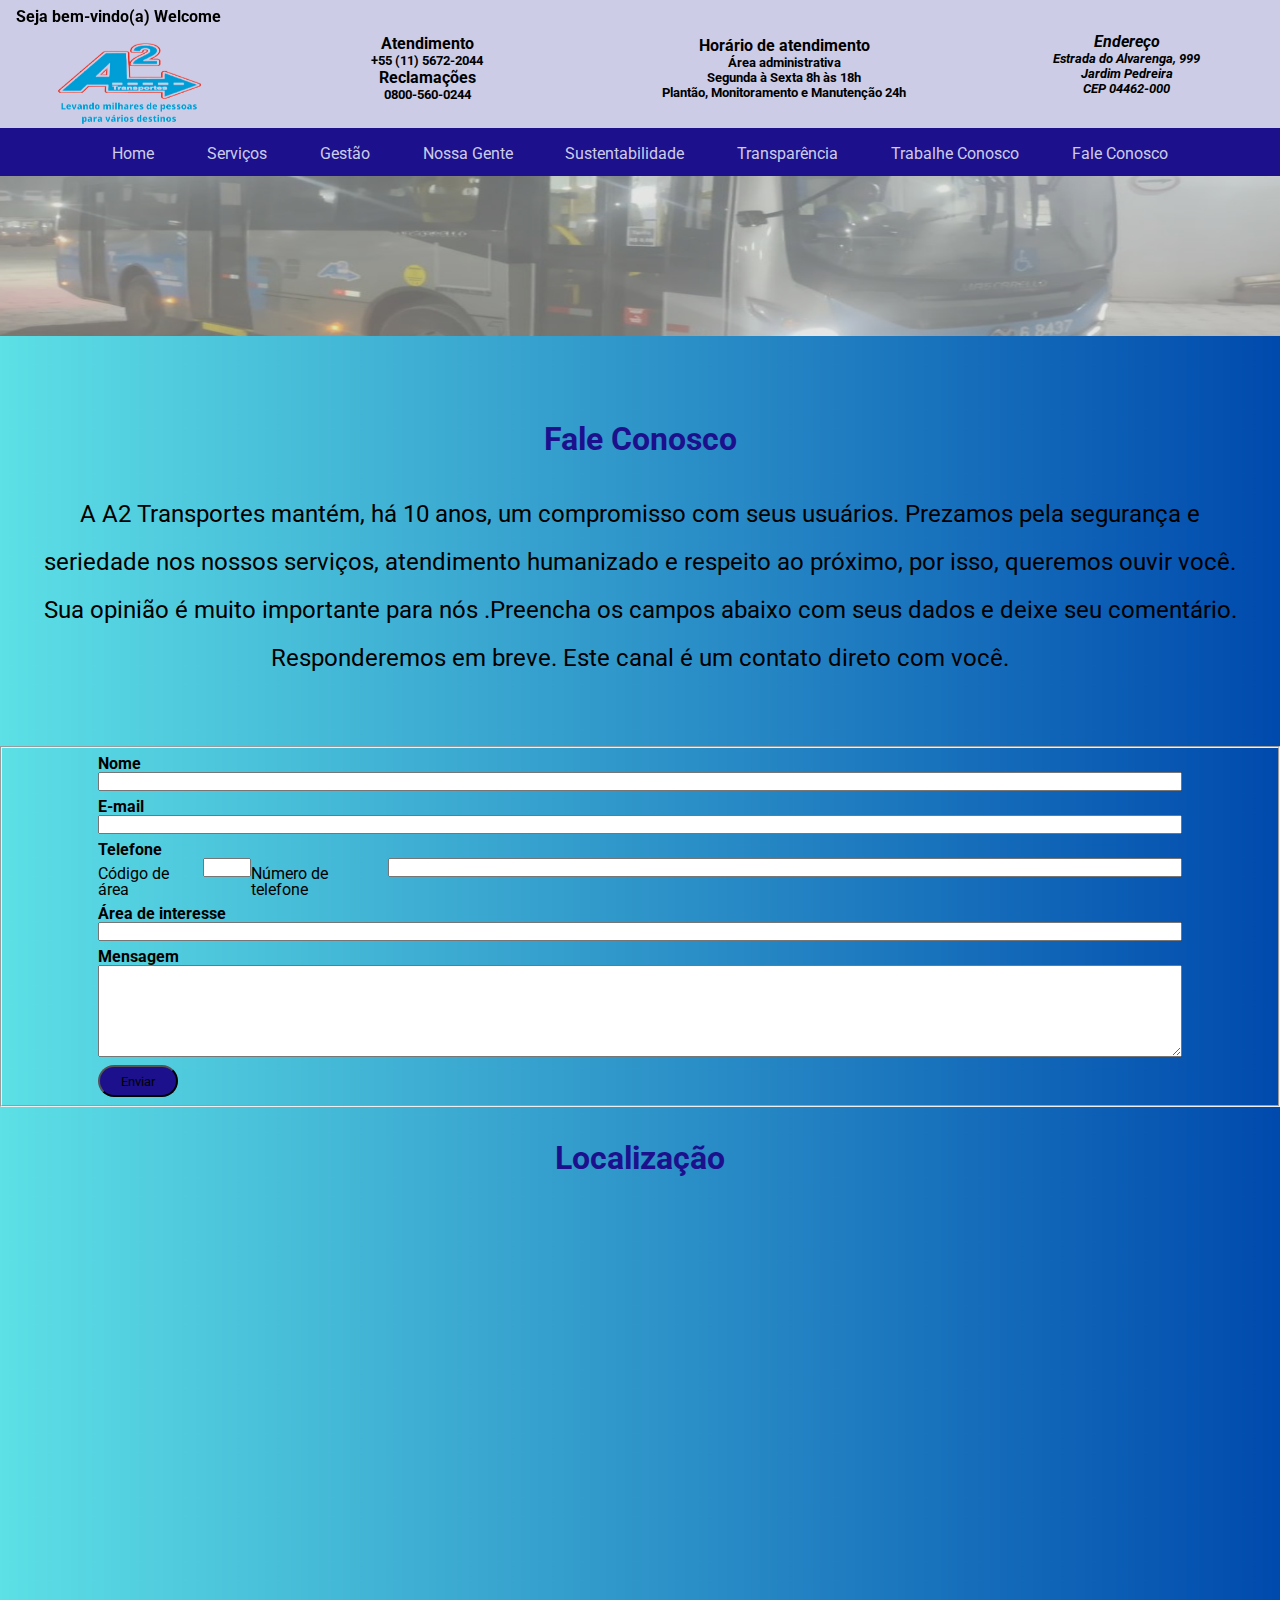
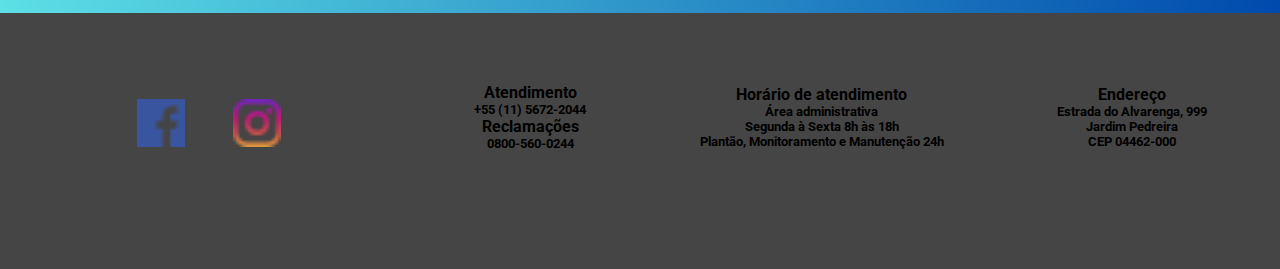
<file: fale_conosco.html>
<!DOCTYPE html>
<html lang="pt-br">

<head>
    <meta charset="UTF-8">
    <meta http-equiv="X-UA-Compatible" content="IE=edge">
    <meta name="viewport" content="width=device-width, initial-scale=1.0">
    <link rel="stylesheet" href="styles.css">
    <link rel="icon" sizes="192x192" href="./assets/LogoA2.png">
    <link rel="apple-touch-icon" href="./assets/LogoA2.png" type="image/jpeg">
    <link rel="shortcut icon" href="./assets/LogoA2.png" type="image/jpeg">
    <link rel="preconnect" href="https://fonts.googleapis.com">
    <link rel="preconnect" href="https://fonts.gstatic.com" crossorigin>
    <link href="https://fonts.googleapis.com/css2?family=Roboto:wght@100;300;700&display=swap" rel="stylesheet">
    <title>A2 Transportes</title>
</head>

<body>
    <header>
        <div id="welcome">
            <h4>Seja bem-vindo(a) Welcome</h4>
        </div>
        <a href="index.html" aria-label="Home">
            <img id="home" src="./assets/LogoA2.png" alt="Logo-A2">
        </a>

        <section aria-details="Informações de contato" id="contact-info">
            <h4>Atendimento</h4>
            <h5>+55 (11) 5672-2044</h5>
            <h4>Reclamações</h4>
            <h5>0800-560-0244</h5>
        </section>

        <section aria-details="Horário de atendimento" id="opening-hours">
            <h4>Horário de atendimento</h4>
            <h5>Área administrativa</h5>
            <h5>Segunda à Sexta 8h às 18h</h5>
            <h5>Plantão, Monitoramento e Manutenção 24h</h5>
        </section>

        <address aria-details="Endereço">
            <h4>Endereço</h4>
            <h5>Estrada do Alvarenga, 999</h5>
            <h5>Jardim Pedreira</h5>
            <h5>CEP 04462-000</h5>
        </address>
    </header>

    <nav class="nav" role="navigation">
        <ul class="menu" id="menu">
            <li><a class="link-menu" href="index.html">Home</a></li>
            <li><a class="link-menu" href="servicos.html">Serviços</a></li>
            <li><a class="link-menu" href="gestao.html">Gestão</a></li>
            <li><a class="link-menu" href="nossa-gente.html">Nossa Gente</a></li>
            <li><a class="link-menu" href="sustentabilidade.html">Sustentabilidade</a></li>
            <li><a class="link-menu" href="transparencia.html">Transparência</a></li>
            <li><a class="link-menu" href="trabalhe_conosco.html">Trabalhe Conosco</a></li>
            <li><a class="link-menu" href="fale_conosco.html">Fale Conosco</a></li>
        </ul>
        <button class="btn-menu" aria-label="Abrir Menu" aria-haspopup="true" aria-controls="menu"
            aria-expanded="false">
            <span class="hamburger"></span>
        </button>
    </nav>

    <main>
        <container>
            <img src="./assets/Banner_desfocado.png" alt="banner de onibus">
        </container>
        <section>
            <h2>Fale Conosco</h2>
            <p>A A2 Transportes mantém, há 10 anos, um compromisso com seus usuários. Prezamos pela
                segurança e seriedade
                nos nossos serviços, atendimento humanizado e respeito ao próximo, por isso, queremos ouvir você.</p>
            <p>Sua opinião é muito importante para nós .Preencha os campos abaixo com seus dados e deixe
                seu comentário.
                Responderemos em breve. Este canal é um contato direto com você.</p>
        </section>

        <form>
            <fieldset>
                <div>
                    <label for="nome"><strong>Nome</strong></label>
                    <input type="text" name="nome" id="nome" required aria-required="true" autocomplete="off" class="file-text" >
                </div>
                <div>
                    <label for="email"><strong>E-mail</strong></label>
                    <input type="text" name="email" id="email" required aria-required="true" autocomplete="off" class="file-text">
                </div>
                <div>
                    <label for="telefone"><strong>Telefone</strong></label>
                </div>
                <div id="telefone">
                    <label for="codigo">Código de área</label>
                    <input type="number" name="DDD" id="area" required aria-required="true" autocomplete="off">
                    <label for="numero">Número de telefone</label>
                    <input type="number" name="telefone" id="numero" required aria-required="true" autocomplete="off">

                </div>
                <div>
                    <label for="area"><strong>Área de interesse</strong></label>
                    <input type="text" name="Área de Interesse" id="interesse" aria-required="false" autocomplete="off" class="file-text">
                </div>

                <div>
                    <label for="mensagem"><strong>Mensagem</strong></label>
                    <textarea rows="6" type="text" name="Mensagem" id="mensagem" aria-required="false"></textarea>
                    <button type="submit" onsubmit="">Enviar</button>
                </div>
            </fieldset>
        </form>

        <h2>Localização</h2>
        <iframe
            src="https://www.google.com/maps/embed?pb=!1m18!1m12!1m3!1d3653.140167156722!2d-46.64321539136123!3d-23.706688078298907!2m3!1f0!2f0!3f0!3m2!1i1024!2i768!4f13.1!3m3!1m2!1s0x94ce4554c3e913ff%3A0x8eca39f67de937a5!2sA2%20transportes!5e0!3m2!1spt-BR!2sbr!4v1685393229654!5m2!1spt-BR!2sbr"
            style="border:0;" allowfullscreen="" loading="lazy" referrerpolicy="no-referrer-when-downgrade"></iframe>
    </main>

    <footer>
        <div class="social">
            <a aria-label="facebook"><img src="./assets/facebook.png" alt="Logo-Facebook" id="facebook"></a>
            <a aria-label="instagram"><img src="./assets/instagram.png" alt="Logo-Instagram" id="instagram"></a>
        </div>
        <section aria-details="Informações de contato" id="contact-info">
            <h4>Atendimento</h4>
            <h5>+55 (11) 5672-2044</h5>
            <h4>Reclamações</h4>
            <h5>0800-560-0244</h5>
        </section>

        <section aria-details="Horário de atendimento" id="opening-hours">
            <h4>Horário de atendimento</h4>
            <h5>Área administrativa</h5>
            <h5>Segunda à Sexta 8h às 18h</h5>
            <h5>Plantão, Monitoramento e Manutenção 24h</h5>
        </section>

        <section aria-details="Endereço">
            <h4>Endereço</h4>
            <h5>Estrada do Alvarenga, 999</h5>
            <h5>Jardim Pedreira</h5>
            <h5>CEP 04462-000</h5>
        </section>
    </footer>


</body>

<script defer src="scripts.js"></script>

</html>
</file>
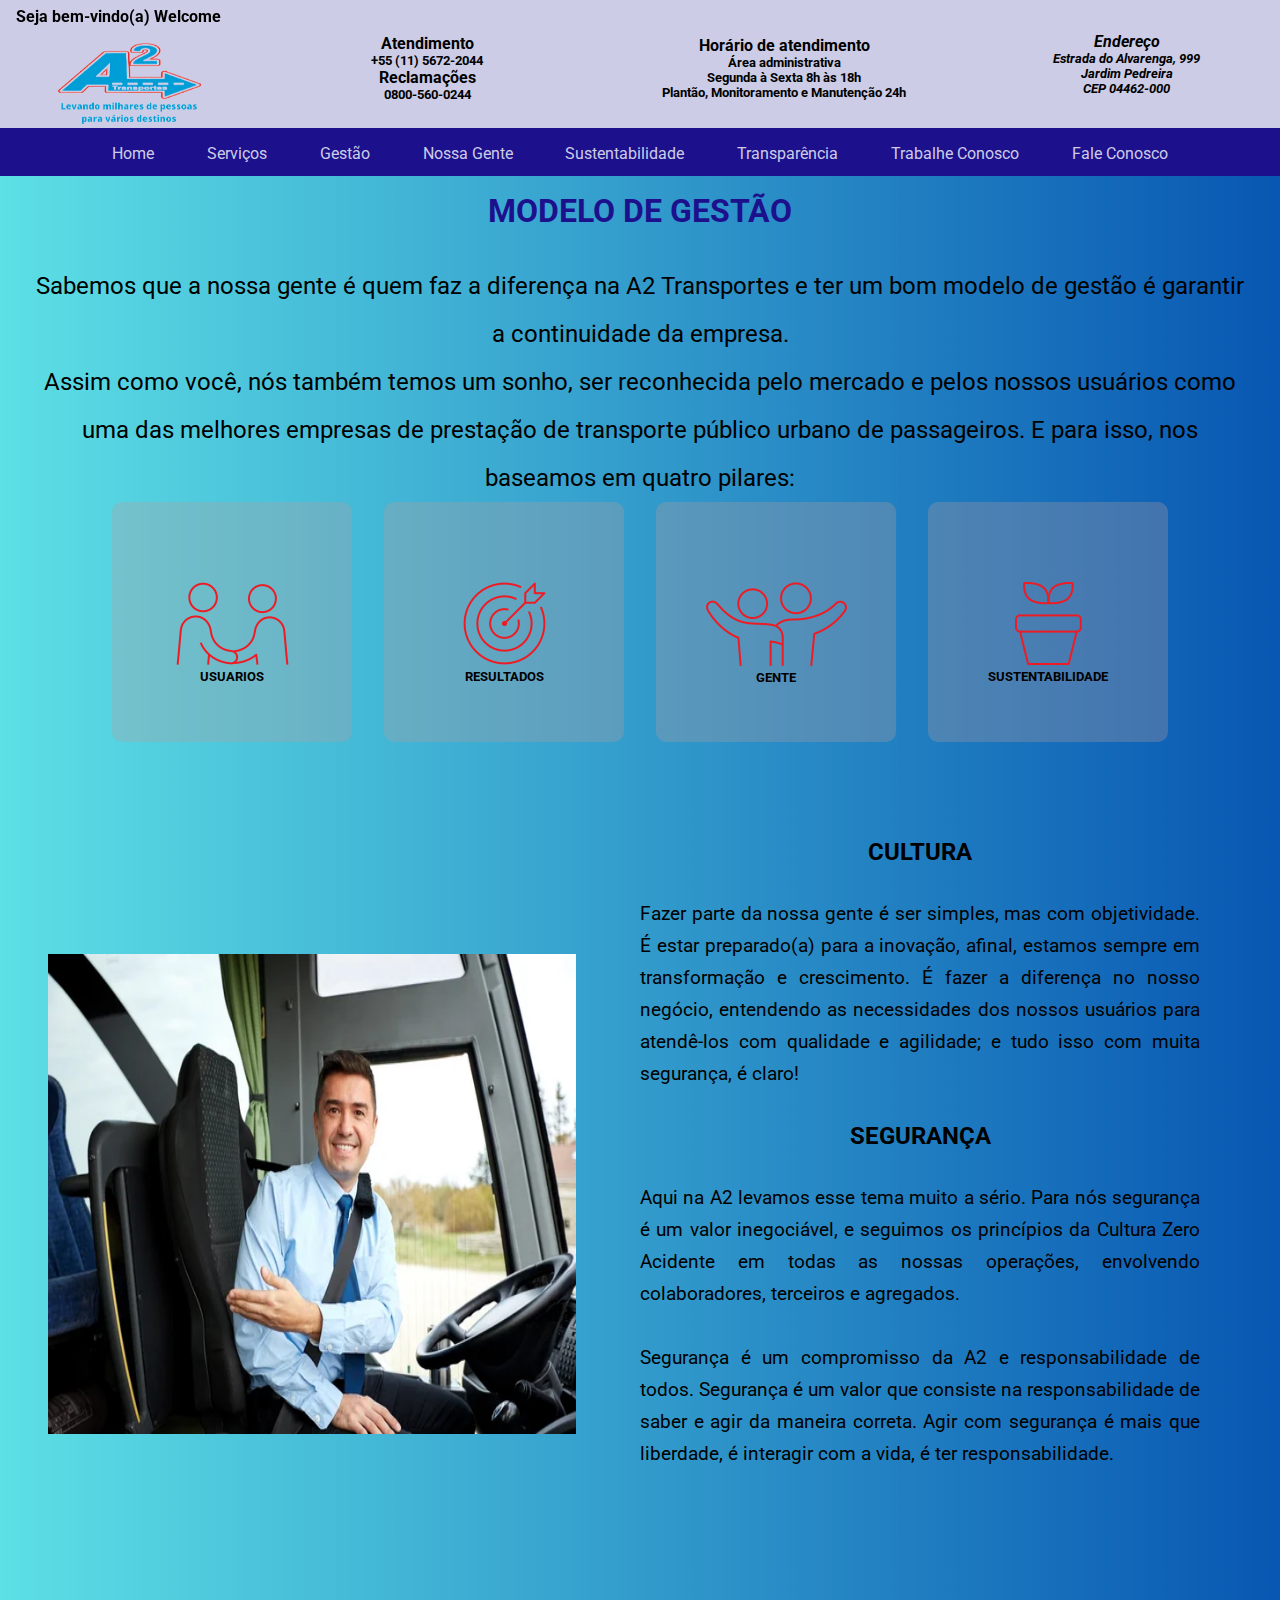
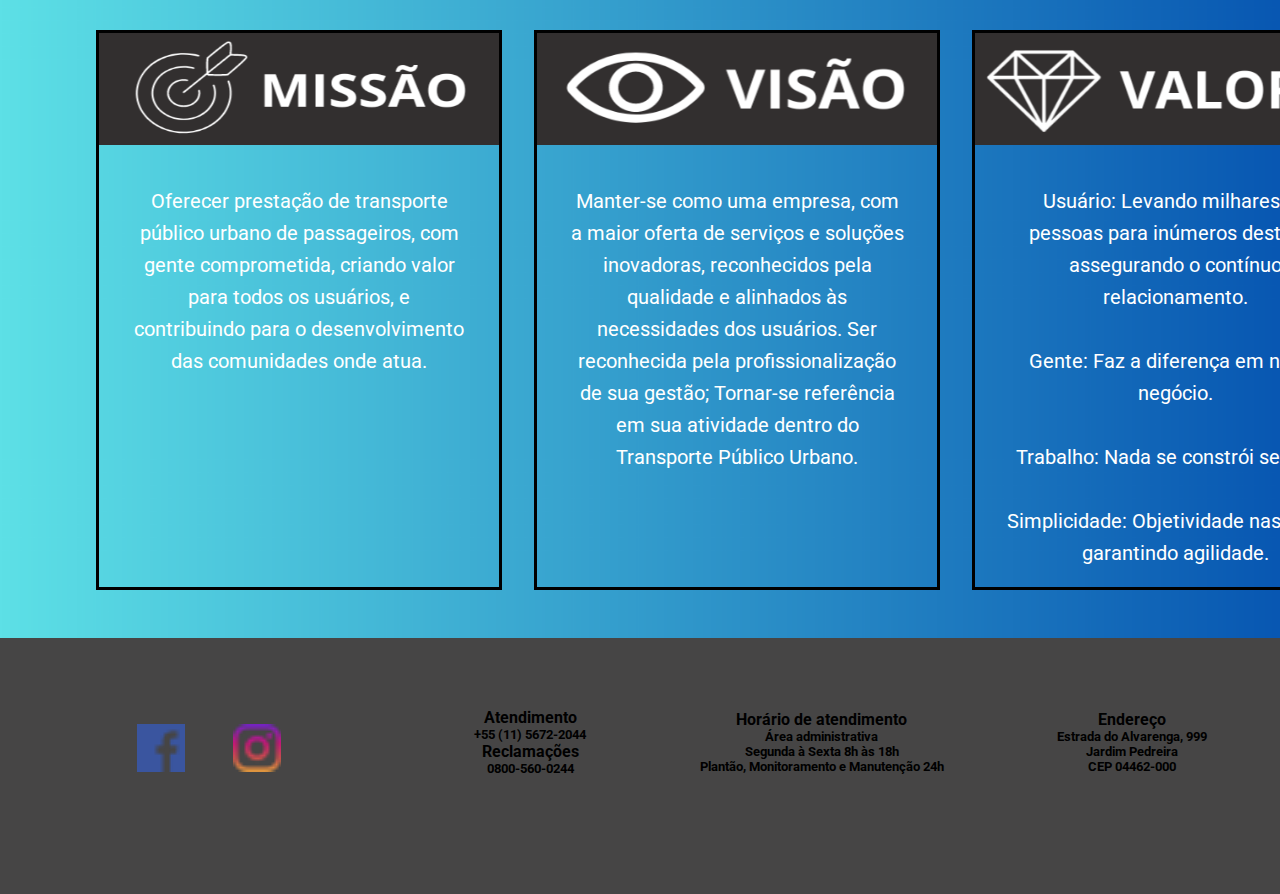
<file: gestao.html>
<!DOCTYPE html>
<html lang="pt-br">

<head>
    <meta charset="UTF-8">
    <meta http-equiv="X-UA-Compatible" content="IE=edge">
    <meta name="viewport" content="width=device-width, initial-scale=1.0">
    <link rel="stylesheet" href="styles.css">
    <link rel="icon" sizes="192x192" href="./assets/LogoA2.png">
    <link rel="apple-touch-icon" href="./assets/LogoA2.png" type="image/jpeg">
    <link rel="shortcut icon" href="./assets/LogoA2.png" type="image/jpeg">
    <link rel="preconnect" href="https://fonts.googleapis.com">
    <link rel="preconnect" href="https://fonts.gstatic.com" crossorigin>
    <link href="https://fonts.googleapis.com/css2?family=Roboto:wght@100;300;700&display=swap" rel="stylesheet">
    <title>A2 Transportes</title>
</head>

<body>
    <header>
        <div id="welcome">
            <h4>Seja bem-vindo(a) Welcome</h4>
        </div>
        <a href="index.html" aria-label="Home">
            <img id="home" src="./assets/LogoA2.png" alt="Logo-A2">
        </a>

        <section aria-details="Informações de contato" id="contact-info">
            <h4>Atendimento</h4>
            <h5>+55 (11) 5672-2044</h5>
            <h4>Reclamações</h4>
            <h5>0800-560-0244</h5>
        </section>

        <section aria-details="Horário de atendimento" id="opening-hours">
            <h4>Horário de atendimento</h4>
            <h5>Área administrativa</h5>
            <h5>Segunda à Sexta 8h às 18h</h5>
            <h5>Plantão, Monitoramento e Manutenção 24h</h5>
        </section>

        <address aria-details="Endereço">
            <h4>Endereço</h4>
            <h5>Estrada do Alvarenga, 999</h5>
            <h5>Jardim Pedreira</h5>
            <h5>CEP 04462-000</h5>
        </address>
    </header>

    <nav class="nav" role="navigation">
        <ul class="menu" id="menu">
            <li><a class="link-menu" href="index.html">Home</a></li>
            <li><a class="link-menu" href="servicos.html">Serviços</a></li>
            <li><a class="link-menu" href="gestao.html">Gestão</a></li>
            <li><a class="link-menu" href="nossa-gente.html">Nossa Gente</a></li>
            <li><a class="link-menu" href="sustentabilidade.html">Sustentabilidade</a></li>
            <li><a class="link-menu" href="transparencia.html">Transparência</a></li>
            <li><a class="link-menu" href="trabalhe_conosco.html">Trabalhe Conosco</a></li>
            <li><a class="link-menu" href="fale_conosco.html">Fale Conosco</a></li>
        </ul>
        <button class="btn-menu" aria-label="Abrir Menu" aria-haspopup="true" aria-controls="menu"
            aria-expanded="false">
            <span class="hamburger"></span>
        </button>
    </nav>

    <main>
        <section>
            <h2 aria-label="Modelo de gestão">MODELO DE GESTÃO</h2>
            <p>Sabemos que a nossa gente é quem faz a diferença na A2 Transportes e ter um bom modelo de gestão é
                garantir a continuidade da empresa.</p>
            <p>Assim como você, nós também temos um sonho, ser reconhecida pelo mercado e pelos nossos usuários como uma
                das melhores empresas de prestação de transporte público urbano de passageiros. E para isso, nos
                baseamos em quatro pilares:</p>
            <div id="card-modelo">
                <card aria-label="usuários"><img src="./assets/usuários.png">
                    <h5>USUARIOS</h5>
                </card>
                <card aria-label="resultados"><img src="./assets/resultados.png">
                    <h5>RESULTADOS</h5>
                </card>
                <card aria-label="gente"><img src="./assets/gente.png">
                    <h5>GENTE</h5>
                </card>
                <card aria-label="sustentabilidade"><img src="./assets/sustentabilidade.png">
                    <h5>SUSTENTABILIDADE</h5>
                </card>
            </div>
        </section>

        <section id="cultura-seguranca">
            <div>
                <img src="./assets/motorista de ônibus feliz.jpg" alt="Motorista">
                <section >
                    <h3>CULTURA</h3>
                    <p>Fazer parte da nossa gente é ser simples, mas com objetividade. É estar preparado(a) para a
                        inovação, afinal, estamos sempre em transformação e crescimento. É fazer a diferença no nosso
                        negócio, entendendo as necessidades dos nossos usuários para atendê-los com qualidade e
                        agilidade; e tudo isso com muita segurança, é claro!</p>
                    <h3>SEGURANÇA</h3>
                    <p>Aqui na A2 levamos esse tema muito a sério. Para nós segurança é um valor inegociável, e seguimos
                        os princípios da Cultura Zero Acidente em todas as nossas operações, envolvendo colaboradores,
                        terceiros e agregados.</p>
                    <p>Segurança é um compromisso da A2 e responsabilidade de todos. Segurança é um valor que consiste
                        na responsabilidade de saber e agir da maneira correta. Agir com segurança é mais que liberdade,
                        é interagir com a vida, é ter responsabilidade.</p>
                </section>
            </div>
        </section>

        <div id="missao-visao-valores" aria-label="missao-visao-valores">
            <card aria-label="missão"><img src="./assets/Logo-missao.png">
                <p>Oferecer prestação de transporte público urbano de passageiros, com gente comprometida, criando valor
                    para todos os usuários, e contribuindo para o desenvolvimento das comunidades onde atua.</p>
            </card>
            <card aria-label="visão"><img src="./assets/Logo-visao.png">
                <p>Manter-se como uma empresa, com a maior oferta de serviços e soluções inovadoras, reconhecidos pela
                    qualidade e alinhados às necessidades dos usuários. Ser reconhecida pela profissionalização de sua
                    gestão; Tornar-se referência em sua atividade dentro do Transporte Público Urbano.</p>
            </card>
            <card aria-label="valores"><img src="./assets/Logo-valores.png">
                <p>Usuário: Levando milhares de pessoas para inúmeros destinos, assegurando o contínuo relacionamento.
                </p>
                <p>Gente: Faz a diferença em nosso negócio.</p>
                <p>Trabalho: Nada se constrói sem ele.</p>
                <p>Simplicidade: Objetividade nas ações, garantindo agilidade.</p>
            </card>
        </div>
    </main>

    <footer>
        <div class="social">
            <a aria-label="facebook"><img src="./assets/facebook.png" alt="Logo-Facebook" id="facebook"></a>
            <a aria-label="instagram"><img src="./assets/instagram.png" alt="Logo-Instagram" id="instagram"></a>
        </div>
        <section aria-details="Informações de contato" id="contact-info">
            <h4>Atendimento</h4>
            <h5>+55 (11) 5672-2044</h5>
            <h4>Reclamações</h4>
            <h5>0800-560-0244</h5>
        </section>

        <section aria-details="Horário de atendimento" id="opening-hours">
            <h4>Horário de atendimento</h4>
            <h5>Área administrativa</h5>
            <h5>Segunda à Sexta 8h às 18h</h5>
            <h5>Plantão, Monitoramento e Manutenção 24h</h5>
        </section>

        <section aria-details="Endereço">
            <h4>Endereço</h4>
            <h5>Estrada do Alvarenga, 999</h5>
            <h5>Jardim Pedreira</h5>
            <h5>CEP 04462-000</h5>
        </section>
    </footer>


</body>

<script defer src="scripts.js"></script>

</html>
</file>
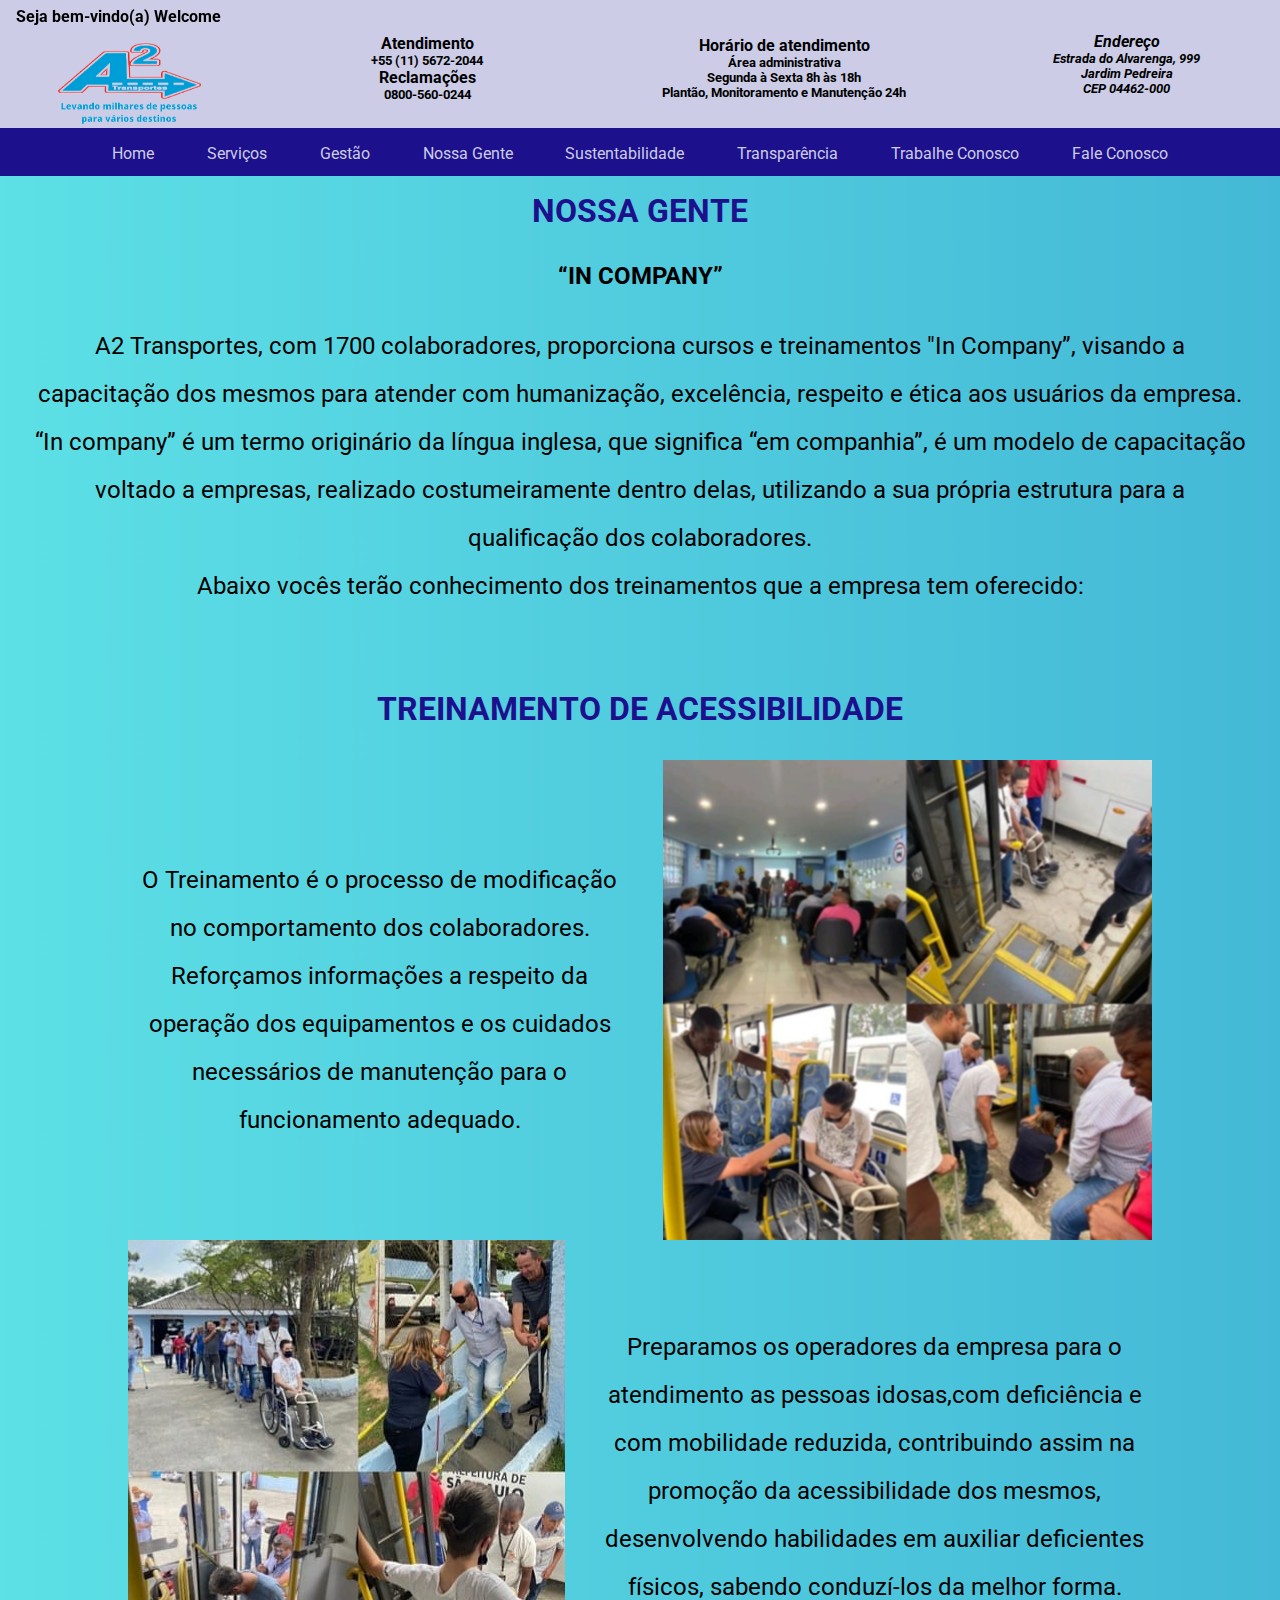
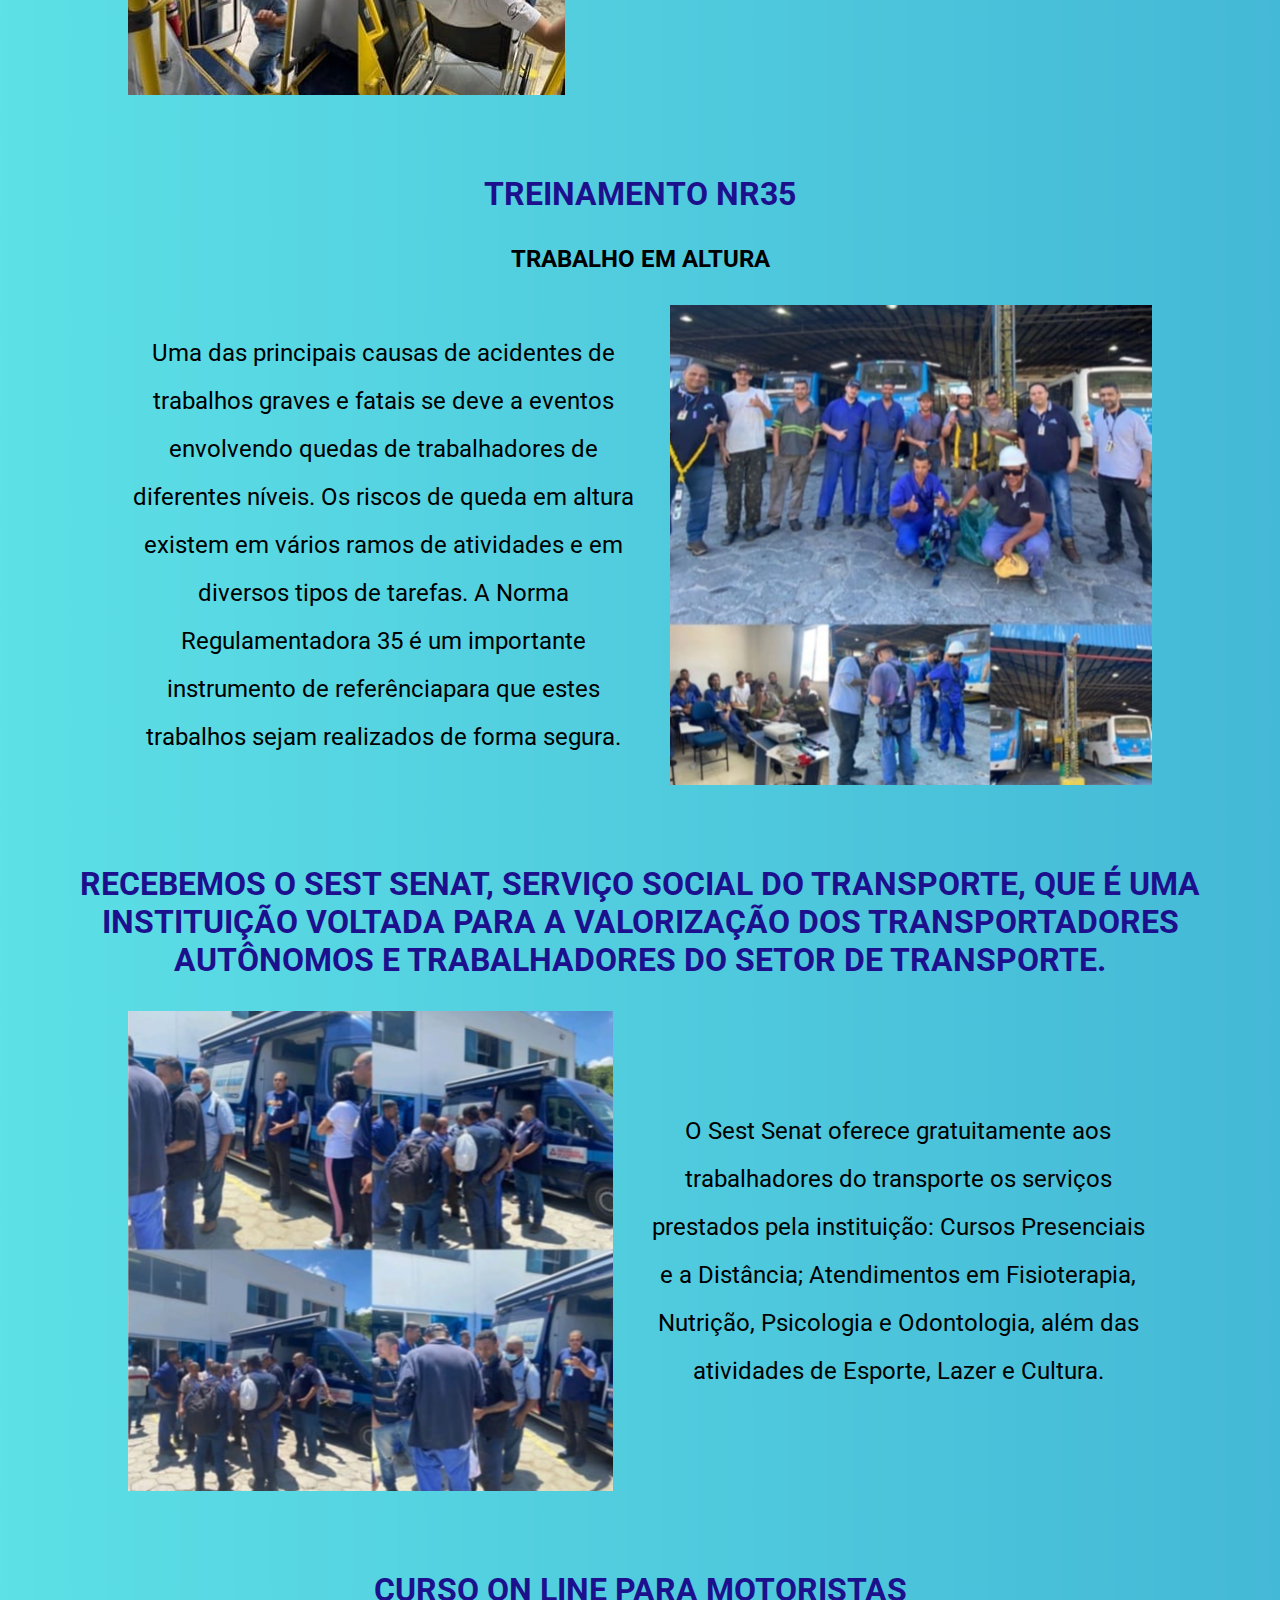
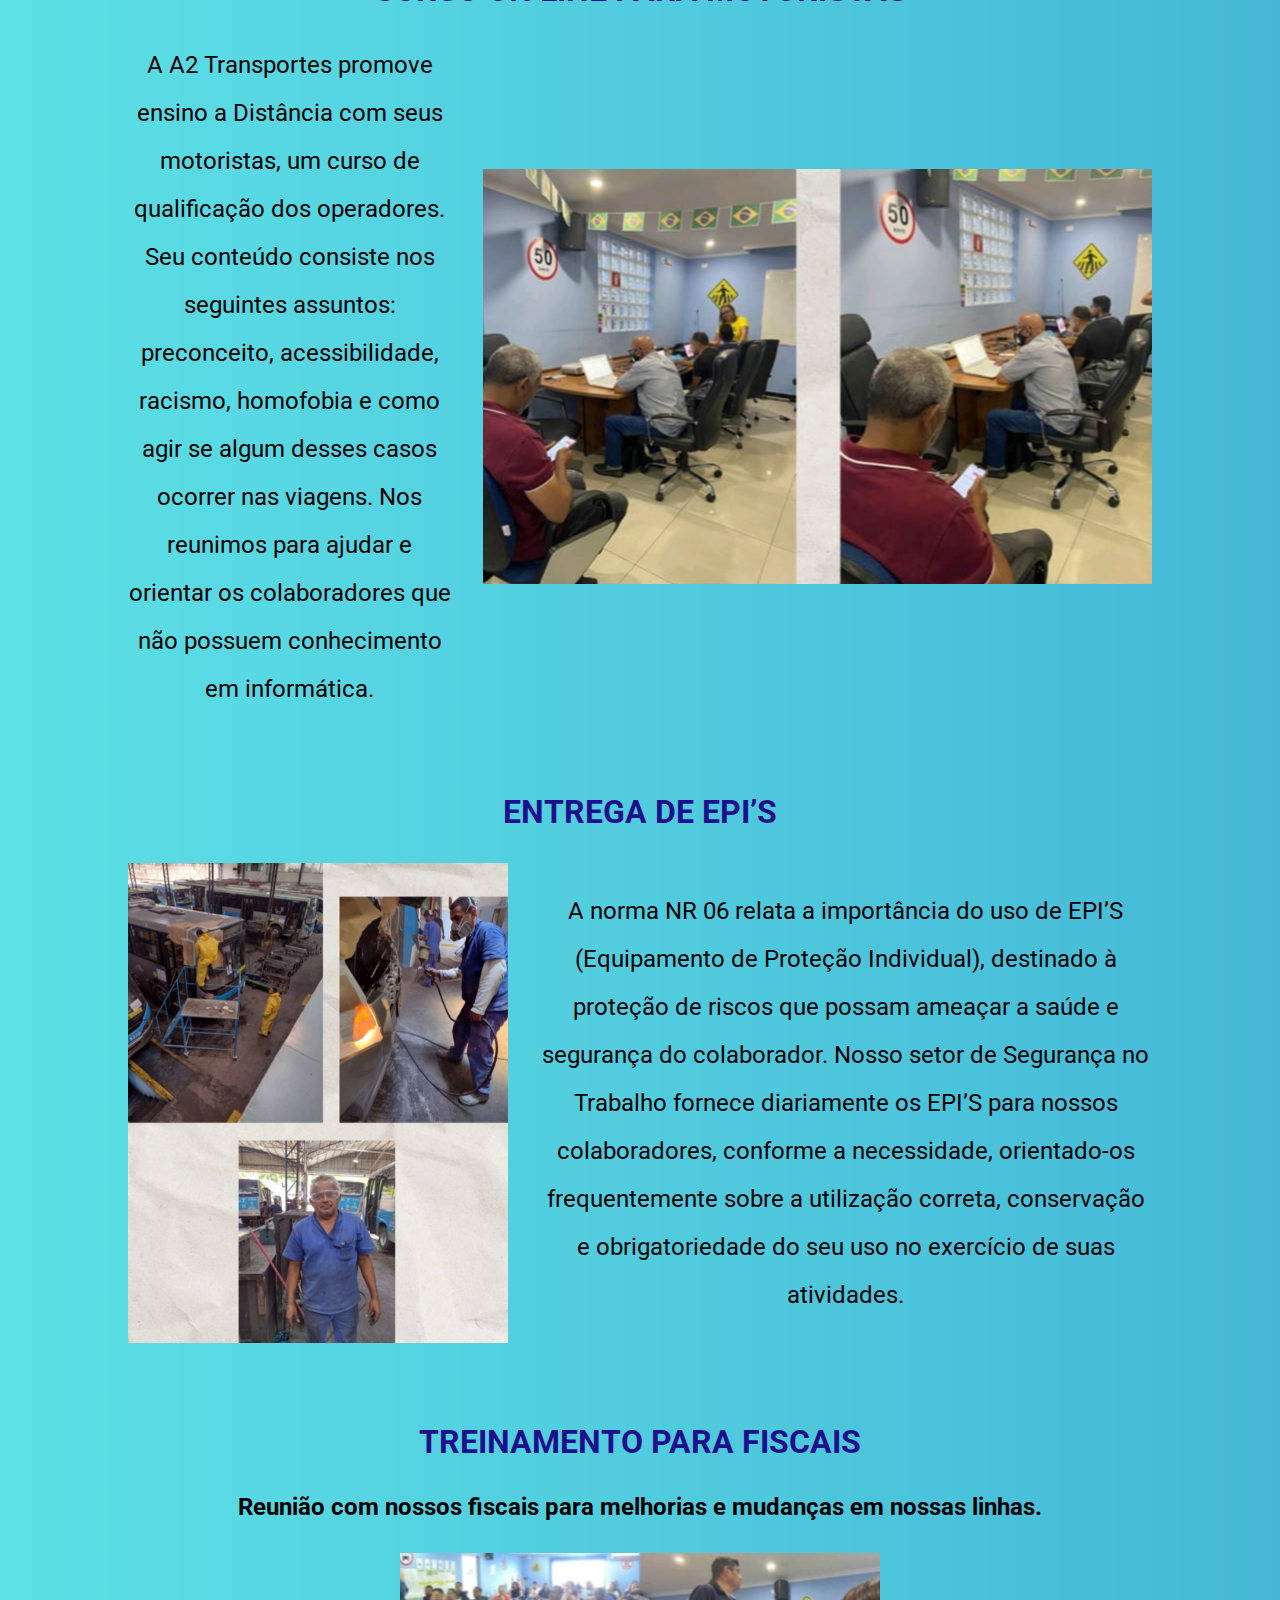
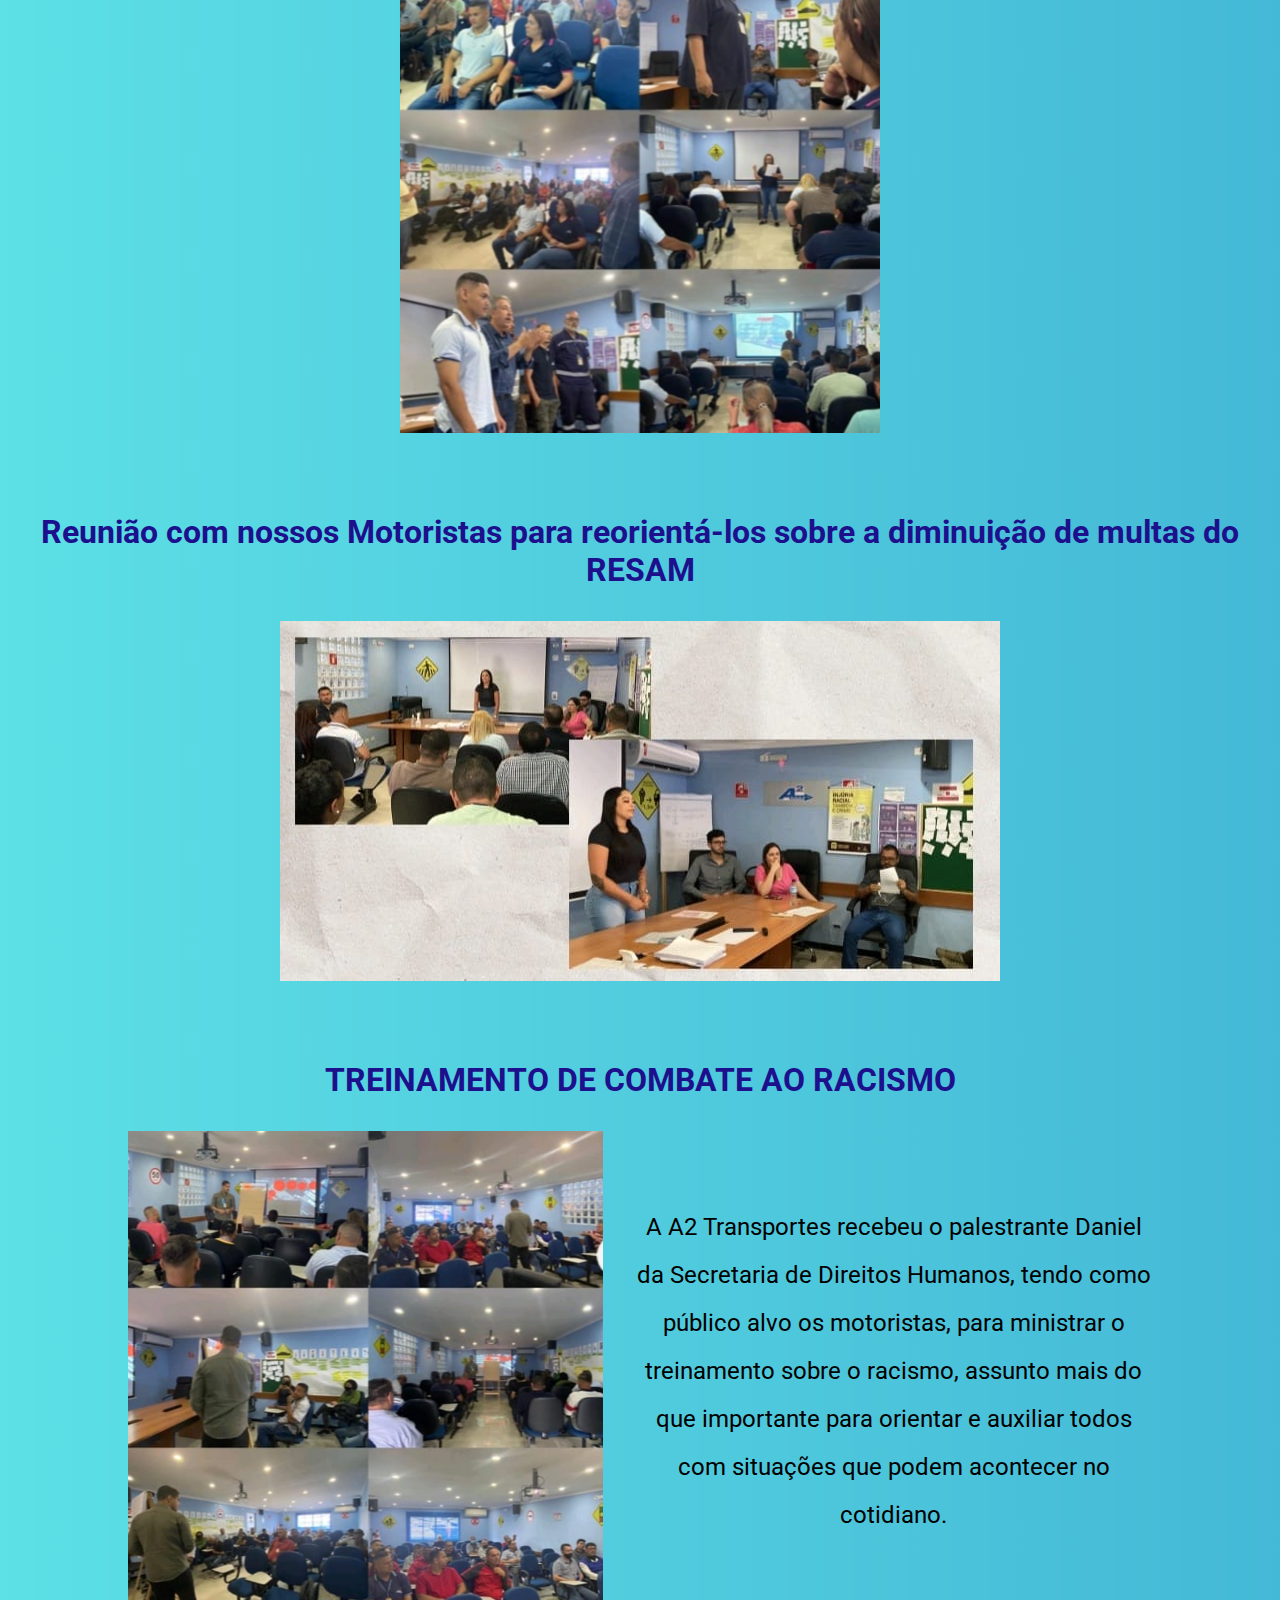
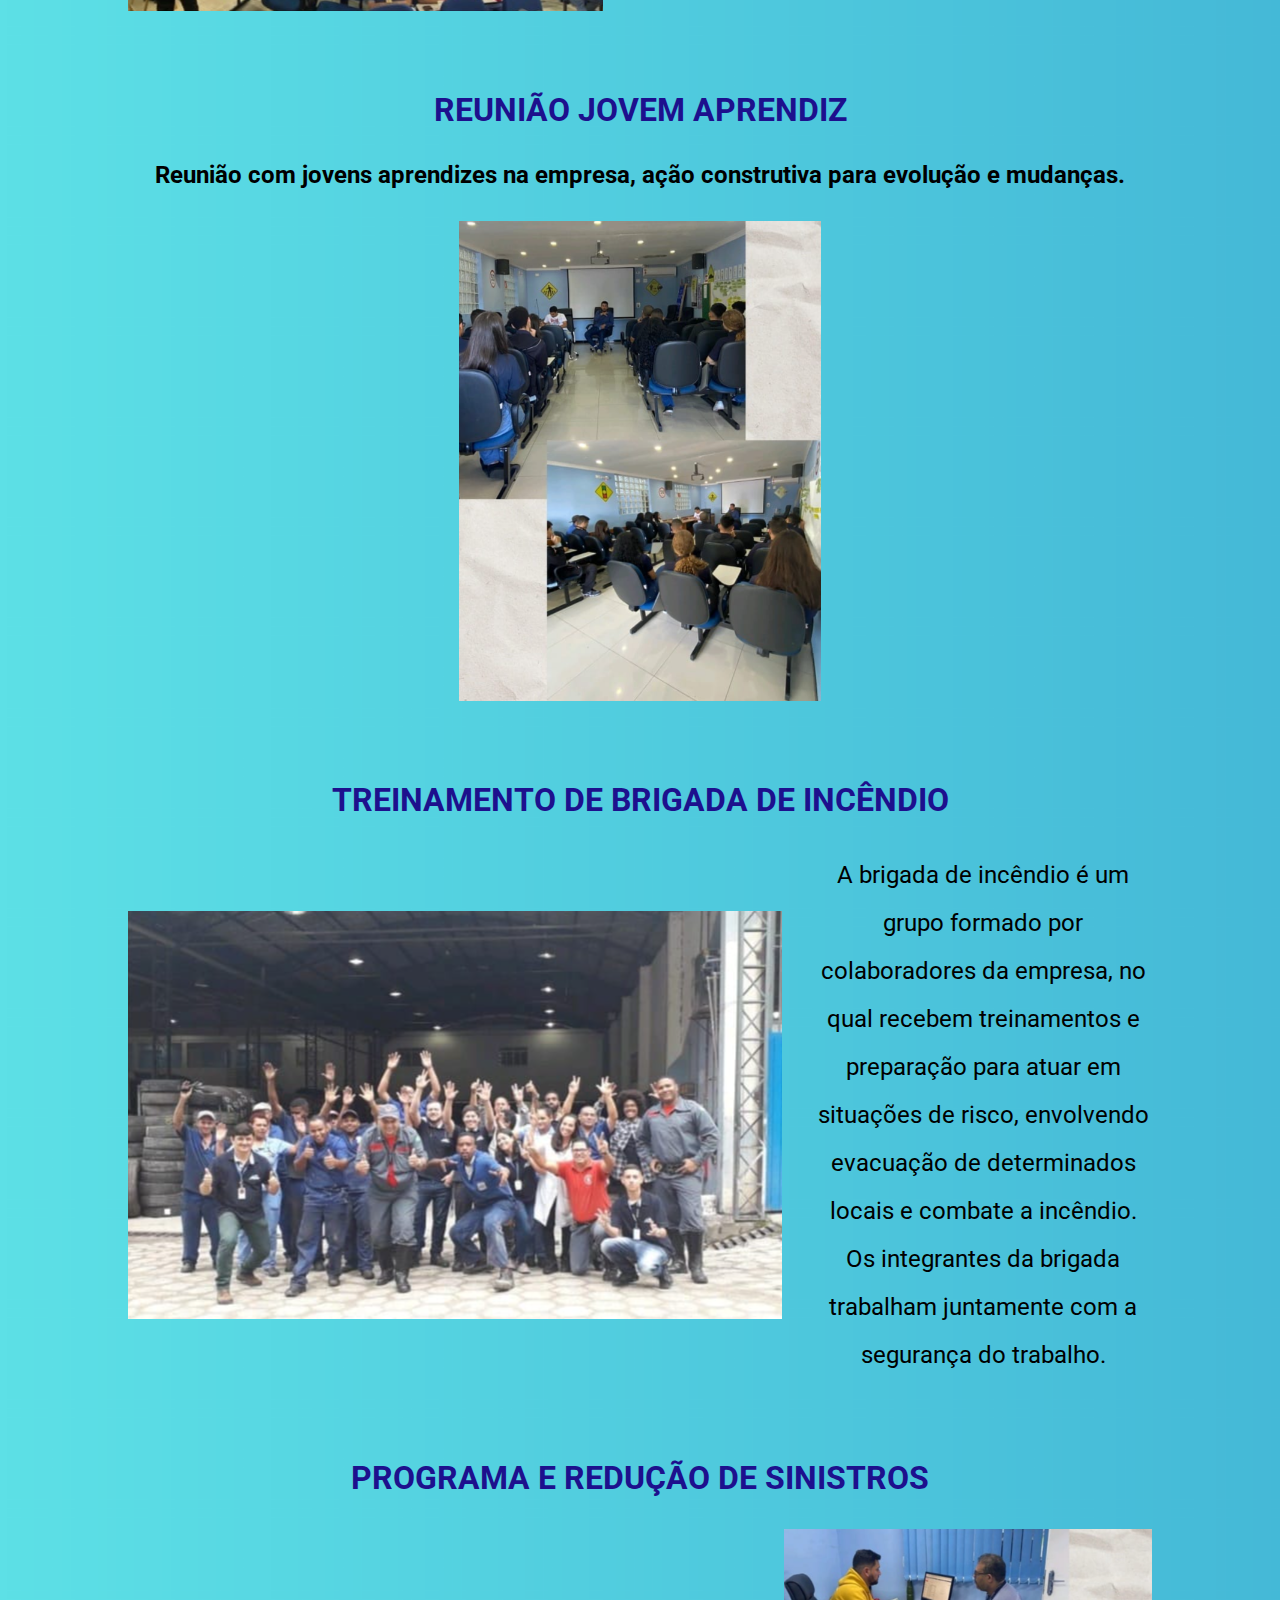
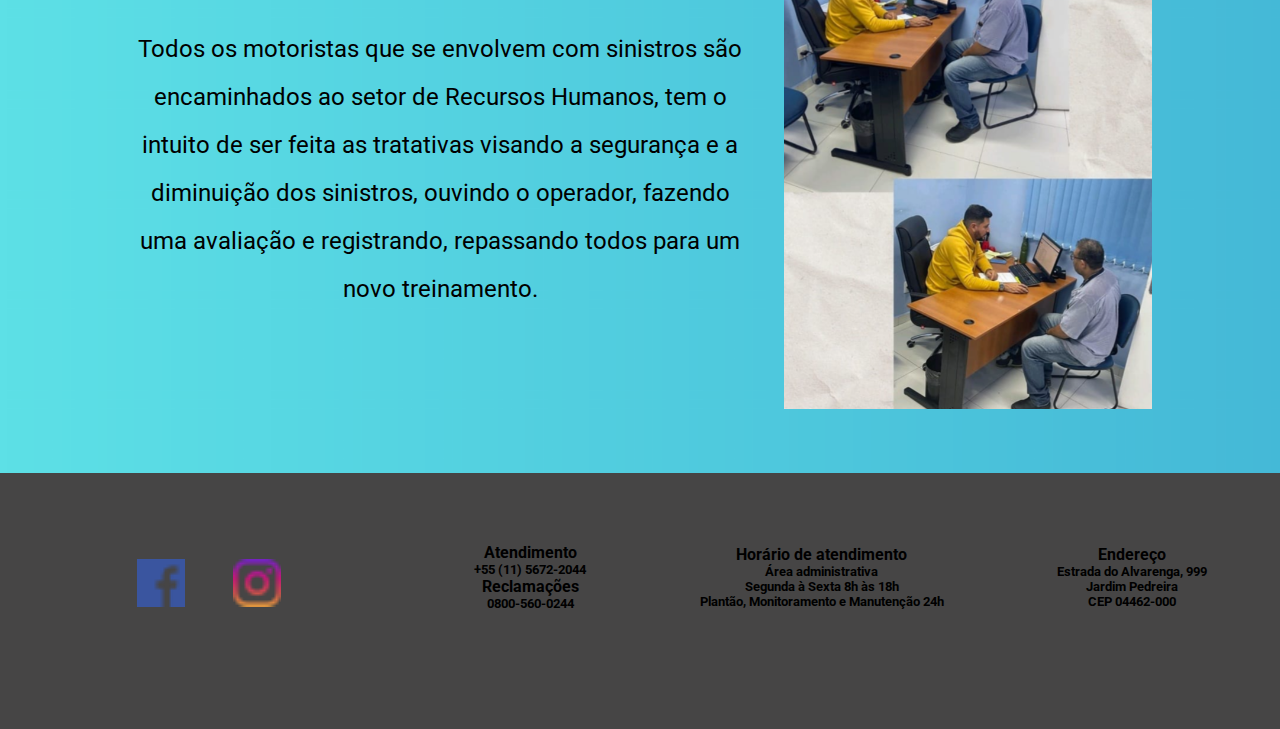
<file: nossa-gente.html>
<!DOCTYPE html>
<html lang="pt-br">

<head>
    <meta charset="UTF-8">
    <meta http-equiv="X-UA-Compatible" content="IE=edge">
    <meta name="viewport" content="width=device-width, initial-scale=1.0">
    <link rel="stylesheet" href="styles.css">
    <link rel="icon" sizes="192x192" href="./assets/LogoA2.png">
    <link rel="apple-touch-icon" href="./assets/LogoA2.png" type="image/jpeg">
    <link rel="shortcut icon" href="./assets/LogoA2.png" type="image/jpeg">
    <link rel="preconnect" href="https://fonts.googleapis.com">
    <link rel="preconnect" href="https://fonts.gstatic.com" crossorigin>
    <link href="https://fonts.googleapis.com/css2?family=Roboto:wght@100;300;700&display=swap" rel="stylesheet">
    <title>A2 Transportes</title>
</head>

<body>
    <header>
        <div id="welcome">
            <h4>Seja bem-vindo(a) Welcome</h4>
        </div>
        <a href="index.html" aria-label="Home">
            <img id="home" src="./assets/LogoA2.png" alt="Logo-A2">
        </a>

        <section aria-details="Informações de contato" id="contact-info">
            <h4>Atendimento</h4>
            <h5>+55 (11) 5672-2044</h5>
            <h4>Reclamações</h4>
            <h5>0800-560-0244</h5>
        </section>

        <section aria-details="Horário de atendimento" id="opening-hours">
            <h4>Horário de atendimento</h4>
            <h5>Área administrativa</h5>
            <h5>Segunda à Sexta 8h às 18h</h5>
            <h5>Plantão, Monitoramento e Manutenção 24h</h5>
        </section>

        <address aria-details="Endereço">
            <h4>Endereço</h4>
            <h5>Estrada do Alvarenga, 999</h5>
            <h5>Jardim Pedreira</h5>
            <h5>CEP 04462-000</h5>
        </address>
    </header>

    <nav class="nav" role="navigation">
        <ul class="menu" id="menu">
            <li><a class="link-menu" href="index.html">Home</a></li>
            <li><a class="link-menu" href="servicos.html">Serviços</a></li>
            <li><a class="link-menu" href="gestao.html">Gestão</a></li>
            <li><a class="link-menu" href="nossa-gente.html">Nossa Gente</a></li>
            <li><a class="link-menu" href="sustentabilidade.html">Sustentabilidade</a></li>
            <li><a class="link-menu" href="transparencia.html">Transparência</a></li>
            <li><a class="link-menu" href="trabalhe_conosco.html">Trabalhe Conosco</a></li>
            <li><a class="link-menu" href="fale_conosco.html">Fale Conosco</a></li>
        </ul>
        <button class="btn-menu" aria-label="Abrir Menu" aria-haspopup="true" aria-controls="menu"
            aria-expanded="false">
            <span class="hamburger"></span>
        </button>
    </nav>
    <main>
        <section>
            <h2>NOSSA GENTE</h2>
            <h3>“IN COMPANY”</h3>
            <p>A2 Transportes, com 1700 colaboradores, proporciona cursos e treinamentos "In Company”,
                visando
                a capacitação
                dos
                mesmos para atender com humanização, excelência, respeito e ética aos usuários da empresa.</p>
            <p>“In company” é um termo originário da língua inglesa, que significa “em companhia”, é um
                modelo de
                capacitação voltado a empresas, realizado costumeiramente dentro delas, utilizando a sua própria
                estrutura
                para a qualificação dos colaboradores.</p>
            <p>Abaixo vocês terão conhecimento dos treinamentos que a empresa tem oferecido:</p>
        </section>

        <section>
            <h2>TREINAMENTO DE ACESSIBILIDADE</h2>
            <div>
                <p>O Treinamento é o processo de modificação no comportamento dos colaboradores. Reforçamos informações
                    a
                    respeito da operação dos equipamentos e os cuidados necessários de manutenção para o funcionamento
                    adequado.
                </p>
                <img src="./assets/Acessibilidade_1.png" alt="Treinamento acessibilidade">
            </div>
            <div>
                <img src="./assets/Acessiibilidade_2.jpg" alt="Treinamento acessibilidade">
                <p>Preparamos os operadores da empresa para o atendimento as pessoas idosas,com deficiência e com
                    mobilidade
                    reduzida, contribuindo assim na promoção da acessibilidade dos mesmos, desenvolvendo habilidades em
                    auxiliar
                    deficientes físicos, sabendo conduzí-los da melhor forma.</p>
            </div>
        </section>

        <section>
            <h2>TREINAMENTO NR35</h2>
            <h3>TRABALHO EM ALTURA</h3>
            <div>
                <p>Uma das principais causas de acidentes de trabalhos graves e fatais se deve a eventos envolvendo
                    quedas de
                    trabalhadores de diferentes níveis. Os riscos de queda em altura existem em vários ramos de
                    atividades e em
                    diversos tipos de tarefas. A Norma Regulamentadora 35 é um importante instrumento de referênciapara
                    que
                    estes trabalhos sejam realizados de forma segura.</p>
                <img src="./assets/NR35_1.png" alt="Treinamento NR35">
            </div>
        </section>

        <section>
            <h2>RECEBEMOS O SEST SENAT, SERVIÇO SOCIAL DO TRANSPORTE, QUE É UMA INSTITUIÇÃO VOLTADA PARA
                A
                VALORIZAÇÃO DOS
                TRANSPORTADORES AUTÔNOMOS E TRABALHADORES DO SETOR DE TRANSPORTE.</h2>
            <div>
                <img src="./assets/Sesi_Senai.png" alt="Visita pessoal Sesi-Senai">
                <p>O Sest Senat oferece gratuitamente aos trabalhadores do transporte os serviços prestados pela
                    instituição:
                    Cursos Presenciais e a Distância; Atendimentos em Fisioterapia, Nutrição, Psicologia e Odontologia,
                    além das
                    atividades de Esporte, Lazer e Cultura.</p>
            </div>
        </section>

        <section>
            <h2>CURSO ON LINE PARA MOTORISTAS</h2>
            <div>
                <p>A A2 Transportes promove ensino a Distância com seus motoristas, um curso de qualificação dos
                    operadores. Seu
                    conteúdo consiste nos seguintes assuntos: preconceito, acessibilidade, racismo, homofobia e como
                    agir se
                    algum desses casos ocorrer nas viagens. Nos reunimos para ajudar e orientar os colaboradores que não
                    possuem
                    conhecimento em informática.</p>
                <img src="./assets/Curso_motorista.jpg" alt="Curso de motoristas">
            </div>
        </section>

        <section>
            <h2>ENTREGA DE EPI’S</h2>
            <div>
                <img src="./assets/EPI.png" alt="Funcionarios recebendo o EPI">
                <p>A norma NR 06 relata a importância do uso de EPI’S (Equipamento de Proteção Individual), destinado à
                    proteção
                    de riscos que possam ameaçar a saúde e segurança do colaborador. Nosso setor de Segurança no
                    Trabalho
                    fornece diariamente os EPI’S para nossos colaboradores, conforme a necessidade, orientado-os
                    frequentemente
                    sobre a utilização correta, conservação e obrigatoriedade do seu uso no exercício de suas
                    atividades.</p>
            </div>
        </section>

        <section>
            <h2>TREINAMENTO PARA FISCAIS</h2>
            <h3>Reunião com nossos fiscais para melhorias e mudanças em nossas linhas.</h3>
            <img src="./assets/Fiscais.png" alt="Treinamento de fiscais">
        </section>

        <section>
            <h2>Reunião com nossos Motoristas para reorientá-los sobre a diminuição de multas do
                RESAM</h2>
            <img src="./assets/Treino_motoristas.jpg" alt="Treino de motoristas">
        </section>

        <section>
            <h2>TREINAMENTO DE COMBATE AO RACISMO</h2>
            <div>
                <img src="./assets/Anti_racismo.jpg" alt="Palestra anti-racismo">
                <p class="textlarge">A A2 Transportes recebeu o palestrante Daniel da Secretaria de Direitos Humanos,
                    tendo como público
                    alvo os motoristas, para ministrar o treinamento sobre o racismo, assunto mais do que importante
                    para orientar e auxiliar todos com situações que podem acontecer no cotidiano.</p>
            </div>
        </section>

        <section>
            <h2>REUNIÃO JOVEM APRENDIZ</h2>
            <h3>Reunião com jovens aprendizes na empresa, ação construtiva para evolução e mudanças.</h3>
            <img src="./assets/Jovem_aprendiz.jpg" alt="Reunião com jovem-aprendiz">
        </section>

        <section>
            <h2>TREINAMENTO DE BRIGADA DE INCÊNDIO</h2>
            <div>
                <img src="./assets/Brigada.jpg" alt="Brigada de incendio">
                <p>A brigada de incêndio é um grupo formado por colaboradores da empresa, no qual recebem treinamentos e
                    preparação para atuar em situações de risco, envolvendo evacuação de determinados locais e combate a
                    incêndio.
                    Os integrantes da brigada trabalham juntamente com a segurança do trabalho.
                </p>
            </div>
        </section>

        <section>
            <h2>PROGRAMA E REDUÇÃO DE SINISTROS</h2>
            <div>
                <p>Todos os motoristas que se envolvem com sinistros são encaminhados ao setor de Recursos Humanos, tem
                    o intuito de ser feita as tratativas visando a segurança e a diminuição dos sinistros, ouvindo o
                    operador, fazendo uma avaliação e registrando, repassando todos para um novo treinamento.</p>
                <img src="./assets/Sinistro.png" alt="Reunião redução de sinistro">
            </div>
        </section>
    </main>
    
    <footer>
        <div class="social">
            <a aria-label="facebook"><img src="./assets/facebook.png" alt="Logo-Facebook" id="facebook"></a>
            <a aria-label="instagram"><img src="./assets/instagram.png" alt="Logo-Instagram" id="instagram"></a>
        </div>
        <section aria-details="Informações de contato" id="contact-info">
            <h4>Atendimento</h4>
            <h5>+55 (11) 5672-2044</h5>
            <h4>Reclamações</h4>
            <h5>0800-560-0244</h5>
        </section>

        <section aria-details="Horário de atendimento" id="opening-hours">
            <h4>Horário de atendimento</h4>
            <h5>Área administrativa</h5>
            <h5>Segunda à Sexta 8h às 18h</h5>
            <h5>Plantão, Monitoramento e Manutenção 24h</h5>
        </section>

        <section aria-details="Endereço">
            <h4>Endereço</h4>
            <h5>Estrada do Alvarenga, 999</h5>
            <h5>Jardim Pedreira</h5>
            <h5>CEP 04462-000</h5>
        </section>
    </footer>
</body>

<script defer src="scripts.js"></script>

</html>
</file>
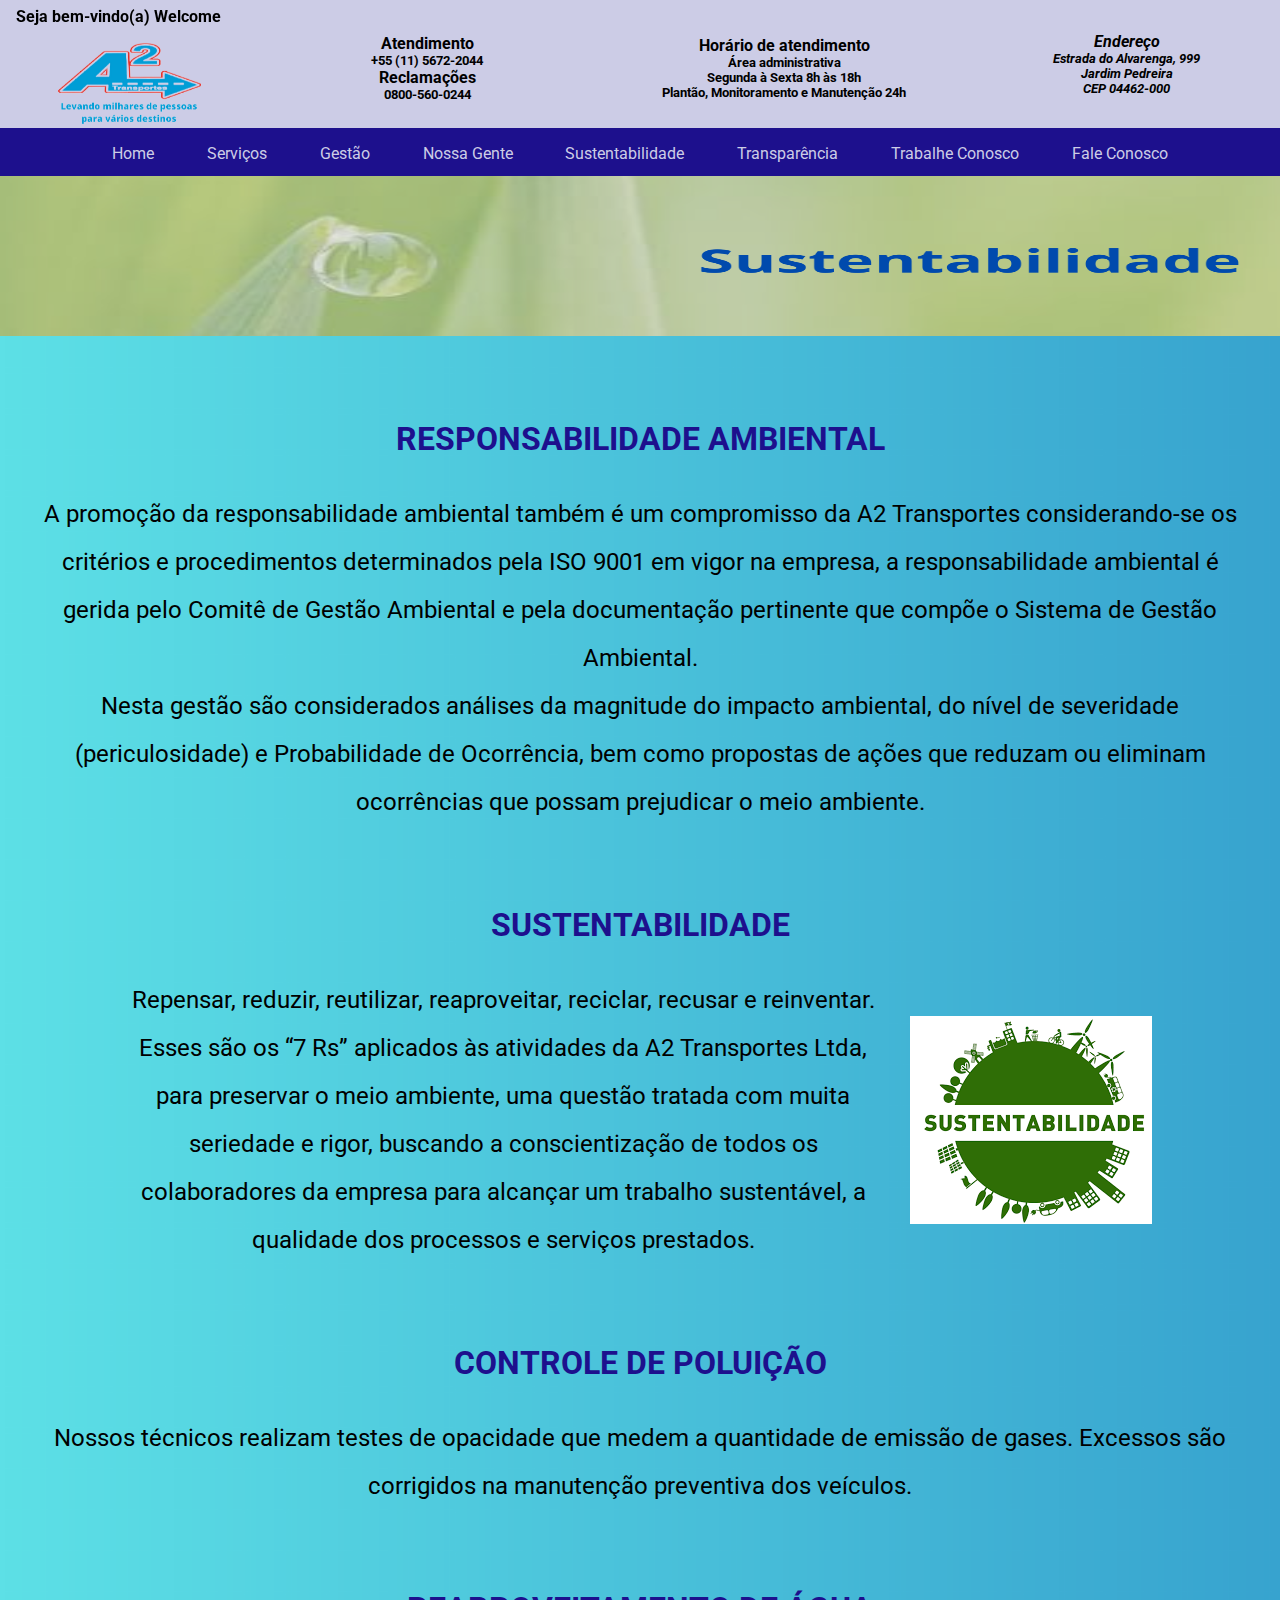
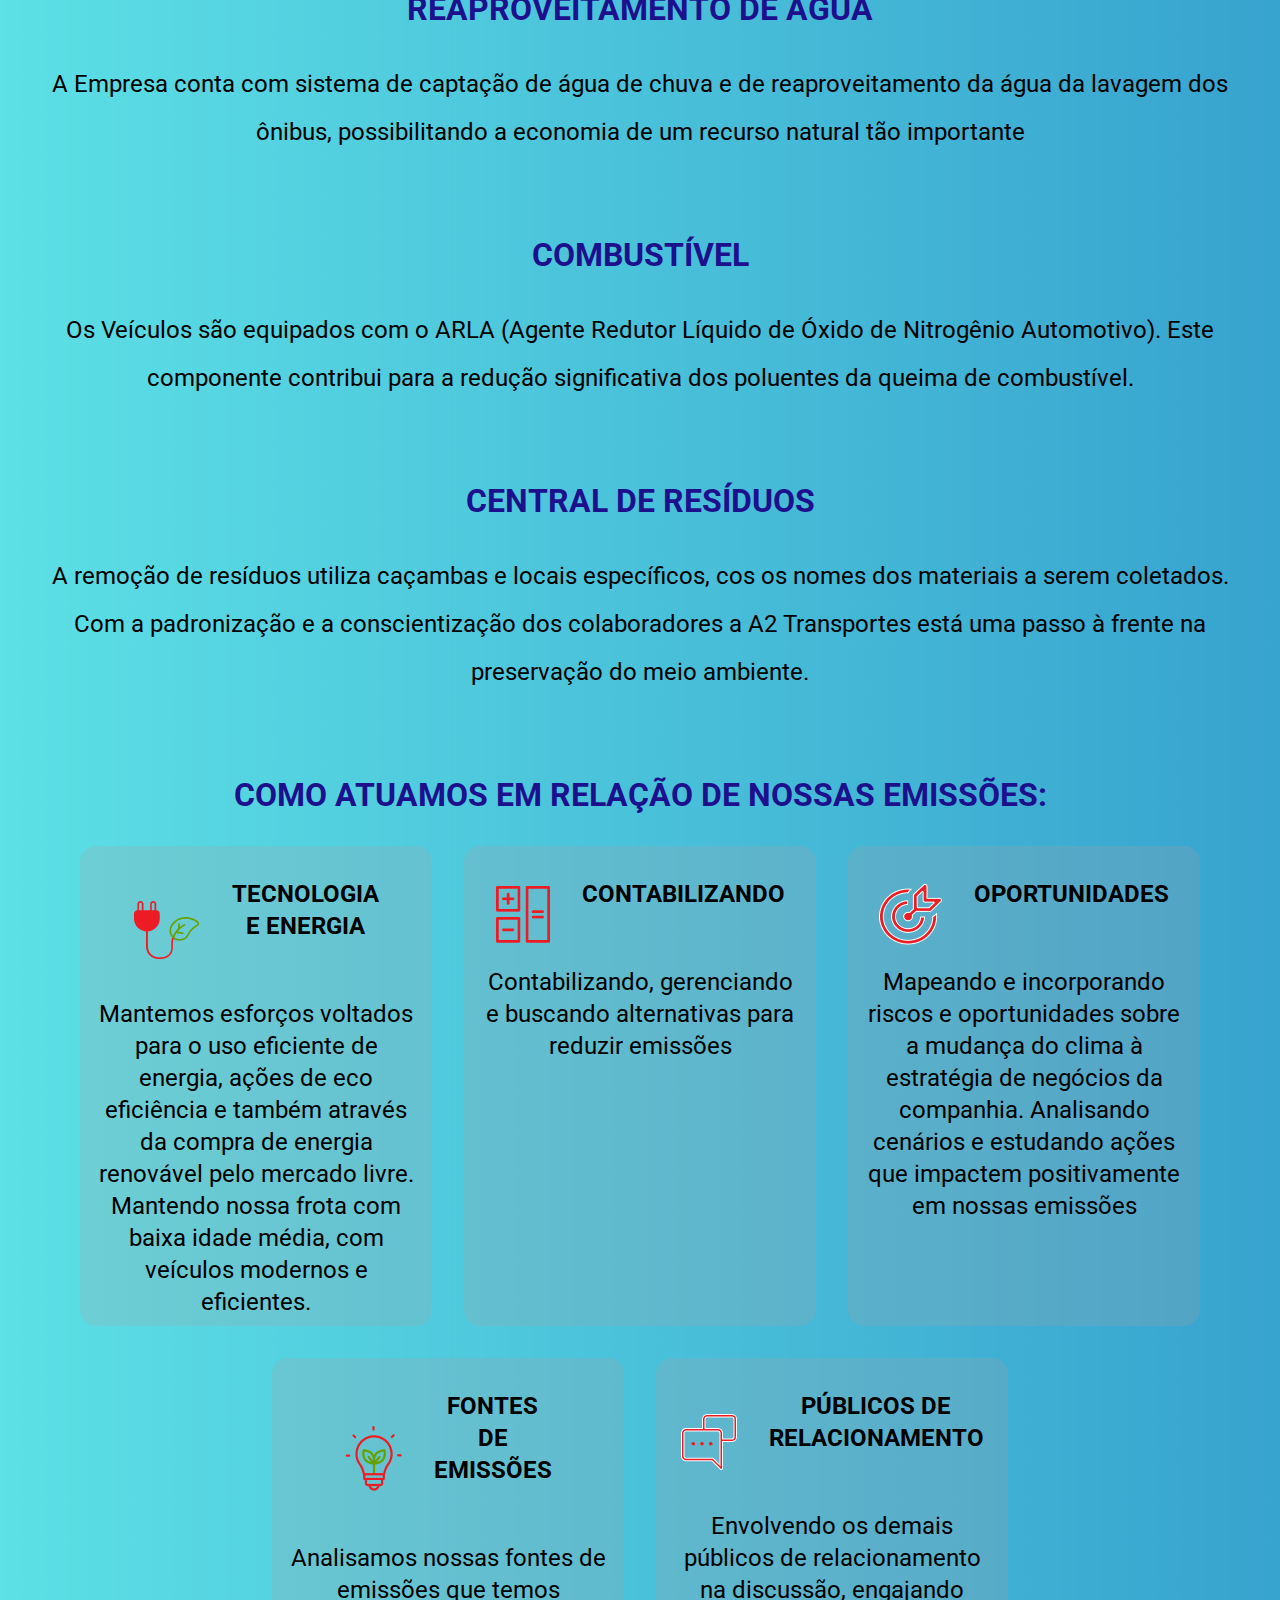
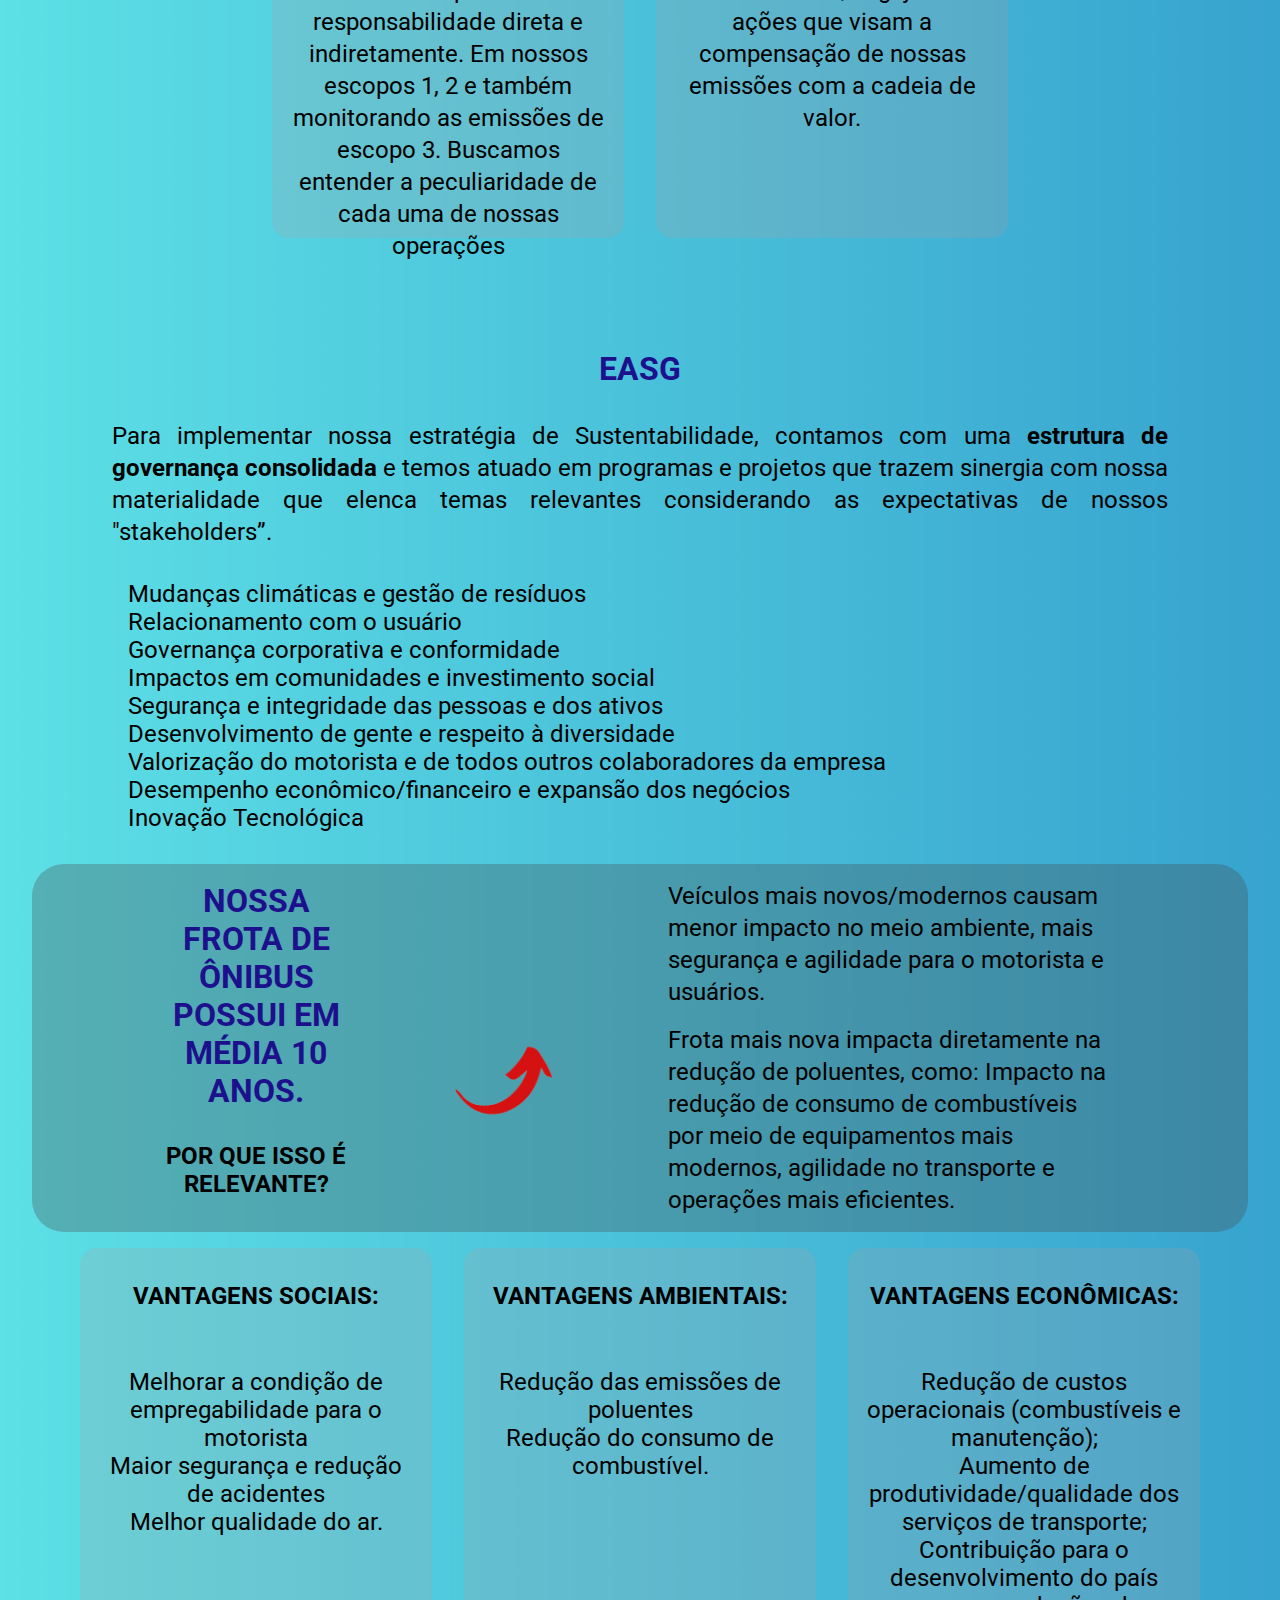
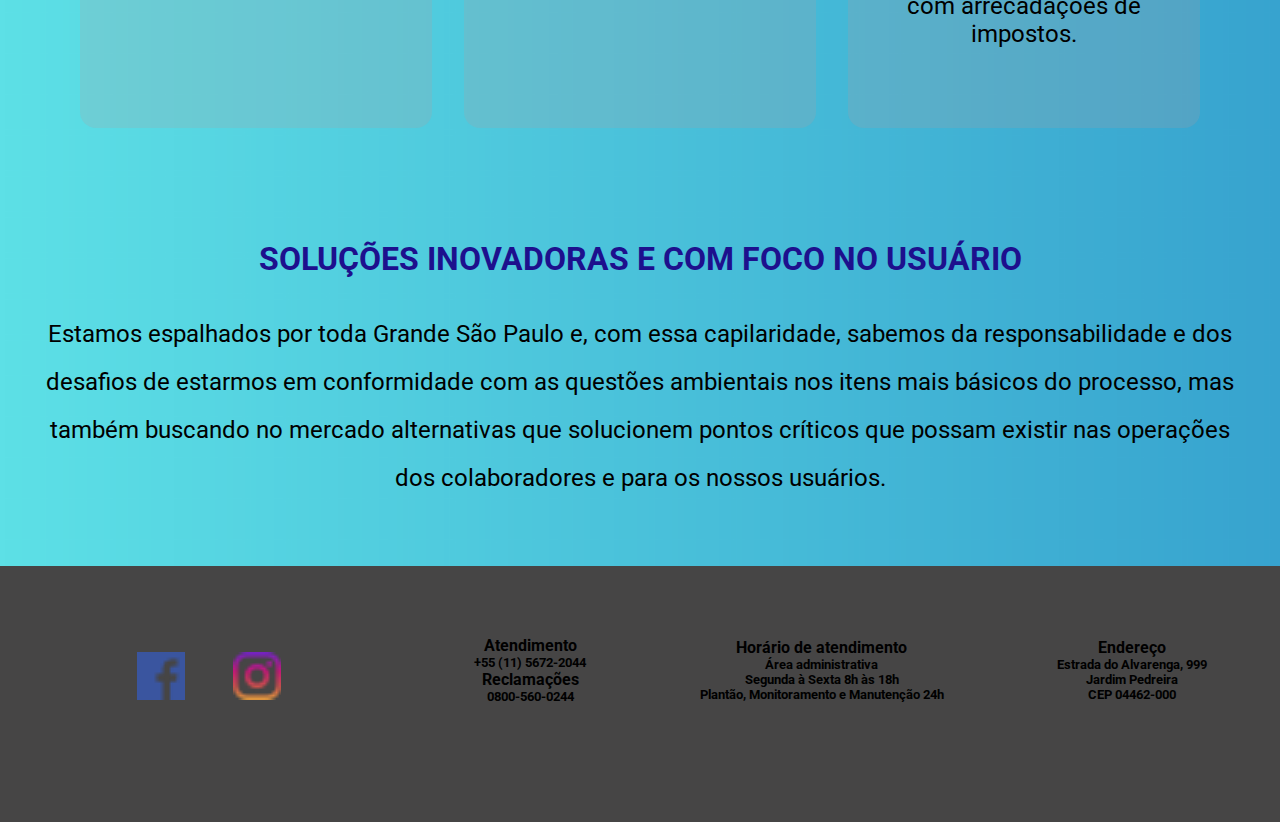
<file: sustentabilidade.html>
<!DOCTYPE html>
<html lang="pt-br">

<head>
    <meta charset="UTF-8">
    <meta http-equiv="X-UA-Compatible" content="IE=edge">
    <meta name="viewport" content="width=device-width, initial-scale=1.0">
    <link rel="stylesheet" href="styles.css">
    <link rel="icon" sizes="192x192" href="./assets/LogoA2.png">
    <link rel="apple-touch-icon" href="./assets/LogoA2.png" type="image/jpeg">
    <link rel="shortcut icon" href="./assets/LogoA2.png" type="image/jpeg">
    <link rel="preconnect" href="https://fonts.googleapis.com">
    <link rel="preconnect" href="https://fonts.gstatic.com" crossorigin>
    <link href="https://fonts.googleapis.com/css2?family=Roboto:wght@100;300;700&display=swap" rel="stylesheet">
    <title>A2 Transportes</title>
</head>

<body>
    <header>
        <div id="welcome">
            <h4>Seja bem-vindo(a) Welcome</h4>
        </div>
        <a href="index.html" aria-label="Home">
            <img id="home" src="./assets/LogoA2.png" alt="Logo-A2">
        </a>

        <section aria-details="Informações de contato" id="contact-info">
            <h4>Atendimento</h4>
            <h5>+55 (11) 5672-2044</h5>
            <h4>Reclamações</h4>
            <h5>0800-560-0244</h5>
        </section>

        <section aria-details="Horário de atendimento" id="opening-hours">
            <h4>Horário de atendimento</h4>
            <h5>Área administrativa</h5>
            <h5>Segunda à Sexta 8h às 18h</h5>
            <h5>Plantão, Monitoramento e Manutenção 24h</h5>
        </section>

        <address aria-details="Endereço">
            <h4>Endereço</h4>
            <h5>Estrada do Alvarenga, 999</h5>
            <h5>Jardim Pedreira</h5>
            <h5>CEP 04462-000</h5>
        </address>
    </header>

    <nav class="nav" role="navigation">
        <ul class="menu" id="menu">
            <li><a class="link-menu" href="index.html">Home</a></li>
            <li><a class="link-menu" href="servicos.html">Serviços</a></li>
            <li><a class="link-menu" href="gestao.html">Gestão</a></li>
            <li><a class="link-menu" href="nossa-gente.html">Nossa Gente</a></li>
            <li><a class="link-menu" href="sustentabilidade.html">Sustentabilidade</a></li>
            <li><a class="link-menu" href="transparencia.html">Transparência</a></li>
            <li><a class="link-menu" href="trabalhe_conosco.html">Trabalhe Conosco</a></li>
            <li><a class="link-menu" href="fale_conosco.html">Fale Conosco</a></li>
        </ul>
        <button class="btn-menu" aria-label="Abrir Menu" aria-haspopup="true" aria-controls="menu"
            aria-expanded="false">
            <span class="hamburger"></span>
        </button>
    </nav>


    <main>
        <container>
            <img src="./assets/Banner_sustentabilidade.png" alt="banner de sustentabilidade">
        </container>

        <section>
            <h2>RESPONSABILIDADE AMBIENTAL</h2>
            <p>A promoção da responsabilidade ambiental também é um compromisso da A2 Transportes
                considerando-se os critérios e procedimentos determinados pela ISO 9001 em vigor na empresa, a
                responsabilidade ambiental é gerida pelo Comitê de Gestão Ambiental e pela documentação pertinente que
                compõe o Sistema de Gestão Ambiental.</p>
            <p>Nesta gestão são considerados análises da magnitude do impacto ambiental, do nível de
                severidade (periculosidade) e Probabilidade de Ocorrência, bem como propostas de ações que reduzam ou
                eliminam ocorrências que possam prejudicar o meio ambiente.</p>
        </section>

        <section>
            <h2>SUSTENTABILIDADE</h2>
            <div>
                <p>Repensar, reduzir, reutilizar, reaproveitar, reciclar, recusar e reinventar. Esses são os “7 Rs”
                    aplicados às atividades da A2 Transportes Ltda, para preservar o meio ambiente, uma questão tratada
                    com muita seriedade e rigor, buscando a conscientização de todos os colaboradores da empresa para
                    alcançar um trabalho sustentável, a qualidade dos processos e serviços prestados.</p>
                <img src="./assets/imagem sustentabilidade.png" alt="Imagem sustentabilidade">
            </div>
        </section>



        <section>
            <h2>CONTROLE DE POLUIÇÃO</h2>
            <p>Nossos técnicos realizam testes de opacidade que medem a quantidade de emissão de gases. Excessos são
                corrigidos na manutenção preventiva dos veículos.</p>

        </section>



        <section>
            <h2>REAPROVEITAMENTO DE ÁGUA</h2>
            <p>A Empresa conta com sistema de captação de água de chuva e de reaproveitamento da água da lavagem dos
                ônibus, possibilitando a economia de um recurso natural tão importante</p>
        </section>

        <section>
            <h2>COMBUSTÍVEL</h2>
            <p>Os Veículos são equipados com o ARLA (Agente Redutor Líquido de Óxido de Nitrogênio Automotivo). Este
                componente contribui para a redução significativa dos poluentes da queima de combustível.</p>
        </section>

        <section>
            <h2>CENTRAL DE RESÍDUOS</h2>
            <p>A remoção de resíduos utiliza caçambas e locais específicos, cos os nomes dos materiais a serem
                coletados. Com a padronização e a conscientização dos colaboradores a A2 Transportes está uma passo
                à frente na preservação do meio ambiente.</p>
        </section>

        <section>
            <h2>COMO ATUAMOS EM RELAÇÃO DE NOSSAS EMISSÕES:</h2>
            <div id="card-sust">
                <card aria-label="tecnologia e energia">
                    <div>
                        <img src="./assets/logo-tecnologia.png" alt="logo-tecnologia">
                        <h3>TECNOLOGIA E ENERGIA</h3>
                    </div>
                    <p>Mantemos esforços voltados para o uso eficiente de energia, ações de eco eficiência e também
                        através da compra de energia renovável pelo mercado livre. Mantendo nossa frota com baixa idade
                        média, com veículos modernos e eficientes.</p>
                </card>

                <card aria-label="contabilizando">
                    <div>
                        <img src="./assets/logo-contabilizando.png" alt="logo-contabilizando">
                        <h3 id="contabilizando">CONTABILIZANDO</h3>
                    </div>
                    <p>Contabilizando, gerenciando e buscando alternativas para reduzir emissões</p>
                </card>

                <card aria-label="oportunidades">
                    <div>
                        <img src="./assets/logo-oportunidades.png" alt="logo-oportunidades">
                        <h3>OPORTUNIDADES</h3>
                    </div>
                    <p>Mapeando e incorporando riscos e oportunidades sobre a mudança do clima à
                        estratégia de negócios da companhia. Analisando cenários e estudando ações que impactem
                        positivamente em nossas emissões</p>
                </card>
            </div>

            <div id="card-sust">
                <card aria-label="fontes de emissões">
                    <div>
                        <img src="./assets/logo-fonte-de-emissoes.png" alt="fonte-de-emissoes">
                        <h3>FONTES DE EMISSÕES</h3>
                    </div>
                    <p>Analisamos nossas fontes de emissões que temos responsabilidade direta e indiretamente. Em nossos
                        escopos
                        1, 2 e também monitorando as emissões de escopo 3. Buscamos entender a peculiaridade de cada uma
                        de
                        nossas operações</p>
                </card>

                <card aria-label="publicos de relacionamento">
                    <div>
                        <img src="./assets/logo-publico.png" alt="logo-publicos">
                        <h3>PÚBLICOS DE RELACIONAMENTO</h3>
                    </div>
                    <p>Envolvendo os demais públicos de relacionamento na discussão, engajando ações que visam a
                        compensação
                        de nossas emissões com a cadeia de valor.</p>
                </card>
            </div>
        </section>


        <section id="easg">
            <h2>EASG</h2>
            <p>Para implementar nossa estratégia de Sustentabilidade, contamos com uma <strong>estrutura de
                    governança
                    consolidada</strong> e temos atuado em programas e projetos que trazem sinergia com nossa
                materialidade que
                elenca temas relevantes considerando as expectativas de nossos "stakeholders”.</p>
        </section>
        <ul id="easg-li">
            <li>Mudanças climáticas e gestão de resíduos</li>
            <li>Relacionamento com o usuário</li>
            <li>Governança corporativa e conformidade</li>
            <li>Impactos em comunidades e investimento social</li>
            <li>Segurança e integridade das pessoas e dos ativos</li>
            <li>Desenvolvimento de gente e respeito à diversidade</li>
            <li>Valorização do motorista e de todos outros colaboradores da empresa</li>
            <li>Desempenho econômico/financeiro e expansão dos negócios</li>
            <li>Inovação Tecnológica</li>
        </ul>


        <div id="relevante">
            <section>
                <h2>NOSSA FROTA DE ÔNIBUS POSSUI EM MÉDIA 10 ANOS.</h2>
                <h3>POR QUE ISSO É RELEVANTE?</h3>
            </section>
            <img src="./assets/Logo_seta.png" alt="Seta">
            <section>
                <p>Veículos mais novos/modernos causam menor impacto no meio ambiente, mais segurança e agilidade para o
                    motorista e usuários.</p>
                <p>Frota mais nova impacta diretamente na redução de poluentes, como:
                    Impacto na redução de consumo de combustíveis por meio de equipamentos mais modernos, agilidade no
                    transporte e operações mais eficientes.</p>
            </section>
        </div>

        <section>
            <div id="card-sust">
                <card>
                    <h3>VANTAGENS SOCIAIS:</h3>
                    <ul>
                        <li>Melhorar a condição de empregabilidade para o motorista</li>
                        <li>Maior segurança e redução de acidentes</li>
                        <li>Melhor qualidade do ar.</li>
                    </ul>
                </card>
                <card>
                    <h3>VANTAGENS AMBIENTAIS:</h3>
                    <ul>
                        <li>Redução das emissões de poluentes</li>
                        <li>Redução do consumo de combustível.</li>
                    </ul>
                </card>
                <card>
                    <h3>VANTAGENS ECONÔMICAS:</h3>
                    <ul>
                        <li>Redução de custos operacionais (combustíveis e manutenção);</li>
                        <li>Aumento de produtividade/qualidade dos serviços de transporte;</li>
                        <li>Contribuição para o desenvolvimento do país com arrecadações de impostos.</li>
                    </ul>
                </card>
            </div>
        </section>

        <section>
            <h2>SOLUÇÕES INOVADORAS E COM FOCO NO USUÁRIO</h2>
            <p>Estamos espalhados por toda Grande São Paulo e, com essa capilaridade, sabemos da responsabilidade e
                dos desafios de estarmos em conformidade com as questões ambientais nos itens mais básicos do
                processo, mas também buscando no mercado alternativas que solucionem pontos críticos que possam
                existir nas operações dos colaboradores e para os nossos usuários.</p>
        </section>
    </main>

    <footer>
        <div class="social">
            <a aria-label="facebook"><img src="./assets/facebook.png" alt="Logo-Facebook" id="facebook"></a>
            <a aria-label="instagram"><img src="./assets/instagram.png" alt="Logo-Instagram" id="instagram"></a>
        </div>
        <section aria-details="Informações de contato" id="contact-info">
            <h4>Atendimento</h4>
            <h5>+55 (11) 5672-2044</h5>
            <h4>Reclamações</h4>
            <h5>0800-560-0244</h5>
        </section>

        <section aria-details="Horário de atendimento" id="opening-hours">
            <h4>Horário de atendimento</h4>
            <h5>Área administrativa</h5>
            <h5>Segunda à Sexta 8h às 18h</h5>
            <h5>Plantão, Monitoramento e Manutenção 24h</h5>
        </section>

        <section aria-details="Endereço">
            <h4>Endereço</h4>
            <h5>Estrada do Alvarenga, 999</h5>
            <h5>Jardim Pedreira</h5>
            <h5>CEP 04462-000</h5>
        </section>
    </footer>


</body>

<script defer src="scripts.js"></script>

</html>
</file>
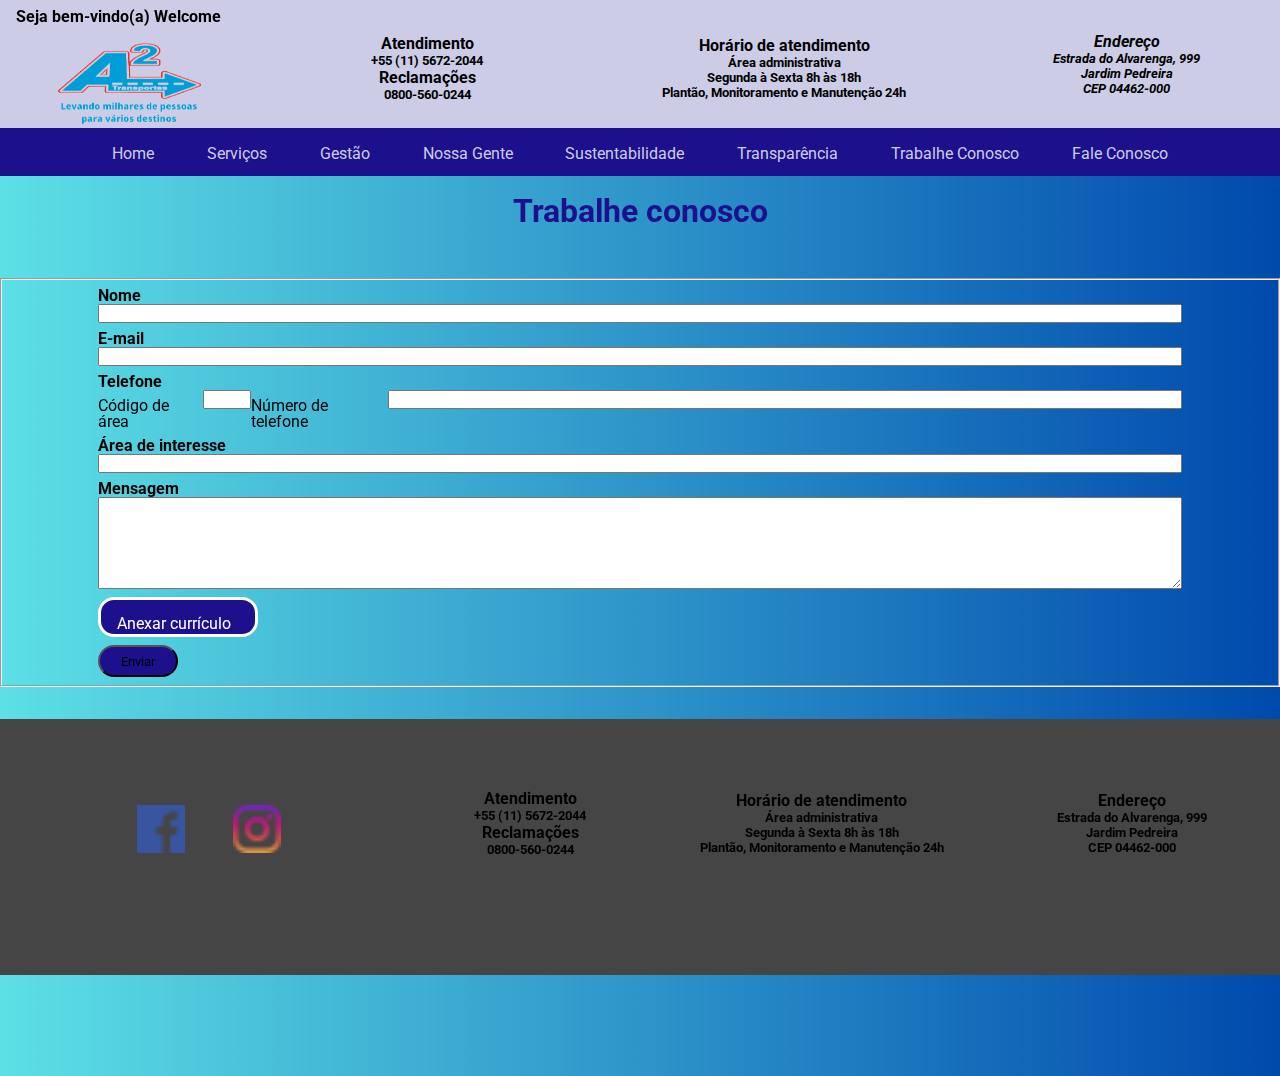
<file: trabalhe_conosco.html>
<!DOCTYPE html>
<html lang="pt-br">

<head>
    <meta charset="UTF-8">
    <meta http-equiv="X-UA-Compatible" content="IE=edge">
    <meta name="viewport" content="width=device-width, initial-scale=1.0">
    <link rel="stylesheet" href="styles.css">
    <link rel="icon" sizes="192x192" href="./assets/LogoA2.png">
    <link rel="apple-touch-icon" href="./assets/LogoA2.png" type="image/jpeg">
    <link rel="shortcut icon" href="./assets/LogoA2.png" type="image/jpeg">
    <link rel="preconnect" href="https://fonts.googleapis.com">
    <link rel="preconnect" href="https://fonts.gstatic.com" crossorigin>
    <link href="https://fonts.googleapis.com/css2?family=Roboto:wght@100;300;700&display=swap" rel="stylesheet">
    <title>A2 Transportes</title>
</head>

<body>
    <header>
        <div id="welcome">
            <h4>Seja bem-vindo(a) Welcome</h4>
        </div>
        <a href="index.html" aria-label="Home">
            <img id="home" src="./assets/LogoA2.png" alt="Logo-A2">
        </a>

        <section aria-details="Informações de contato" id="contact-info">
            <h4>Atendimento</h4>
            <h5>+55 (11) 5672-2044</h5>
            <h4>Reclamações</h4>
            <h5>0800-560-0244</h5>
        </section>

        <section aria-details="Horário de atendimento" id="opening-hours">
            <h4>Horário de atendimento</h4>
            <h5>Área administrativa</h5>
            <h5>Segunda à Sexta 8h às 18h</h5>
            <h5>Plantão, Monitoramento e Manutenção 24h</h5>
        </section>

        <address aria-details="Endereço">
            <h4>Endereço</h4>
            <h5>Estrada do Alvarenga, 999</h5>
            <h5>Jardim Pedreira</h5>
            <h5>CEP 04462-000</h5>
        </address>
    </header>

    <nav class="nav" role="navigation">
        <ul class="menu" id="menu">
            <li><a class="link-menu" href="index.html">Home</a></li>
            <li><a class="link-menu" href="servicos.html">Serviços</a></li>
            <li><a class="link-menu" href="gestao.html">Gestão</a></li>
            <li><a class="link-menu" href="nossa-gente.html">Nossa Gente</a></li>
            <li><a class="link-menu" href="sustentabilidade.html">Sustentabilidade</a></li>
            <li><a class="link-menu" href="transparencia.html">Transparência</a></li>
            <li><a class="link-menu" href="trabalhe_conosco.html">Trabalhe Conosco</a></li>
            <li><a class="link-menu" href="fale_conosco.html">Fale Conosco</a></li>
        </ul>
        <button class="btn-menu" aria-label="Abrir Menu" aria-haspopup="true" aria-controls="menu"
            aria-expanded="false">
            <span class="hamburger"></span>
        </button>
    </nav>
    <main>
        <section id="trabalhe">
        <h2>Trabalhe conosco</h2>
    </section>
        <form>
            <fieldset>
                <div>
                    <label for="nome"><strong>Nome</strong></label>
                    <input type="text" name="nome" id="nome" required aria-required="true" autocomplete="off" class="file-text" >
                </div>
                <div>
                    <label for="email"><strong>E-mail</strong></label>
                    <input type="text" name="email" id="email" required aria-required="true" autocomplete="off" class="file-text">
                </div>
                <div>
                    <label for="telefone"><strong>Telefone</strong></label>
                </div>
                <div id="telefone">
                    <label for="codigo">Código de área</label>
                    <input type="number" name="DDD" id="area" required aria-required="true" autocomplete="off">
                    <label for="numero">Número de telefone</label>
                    <input type="number" name="telefone" id="numero" required aria-required="true" autocomplete="off">

                </div>
                <div>
                    <label for="area"><strong>Área de interesse</strong></label>
                    <input type="text" name="Área de Interesse" id="interesse" aria-required="false" autocomplete="off" class="file-text">
                </div>

                <div>
                    <label for="mensagem"><strong>Mensagem</strong></label>
                    <textarea rows="6" type="text" name="Mensagem" id="mensagem" aria-required="false"></textarea>

                </div>

                <div>
                    <input type="file" class="input-file">
                    <label for="my-file" class="file-label" >Anexar currículo</label>
                </div>
                <div>
                    <button type="submit" onsubmit="">Enviar</button>
                </div>


            </fieldset>
        </form>
    </main>
    <footer>
        <div class="social">
            <a aria-label="facebook"><img src="./assets/facebook.png" alt="Logo-Facebook" id="facebook"></a>
            <a aria-label="instagram"><img src="./assets/instagram.png" alt="Logo-Instagram" id="instagram"></a>
        </div>
        <section aria-details="Informações de contato" id="contact-info">
            <h4>Atendimento</h4>
            <h5>+55 (11) 5672-2044</h5>
            <h4>Reclamações</h4>
            <h5>0800-560-0244</h5>
        </section>

        <section aria-details="Horário de atendimento" id="opening-hours">
            <h4>Horário de atendimento</h4>
            <h5>Área administrativa</h5>
            <h5>Segunda à Sexta 8h às 18h</h5>
            <h5>Plantão, Monitoramento e Manutenção 24h</h5>
        </section>

        <section aria-details="Endereço">
            <h4>Endereço</h4>
            <h5>Estrada do Alvarenga, 999</h5>
            <h5>Jardim Pedreira</h5>
            <h5>CEP 04462-000</h5>
        </section>
    </footer>


</body>

<script defer src="scripts.js"></script>

</html>
</file>
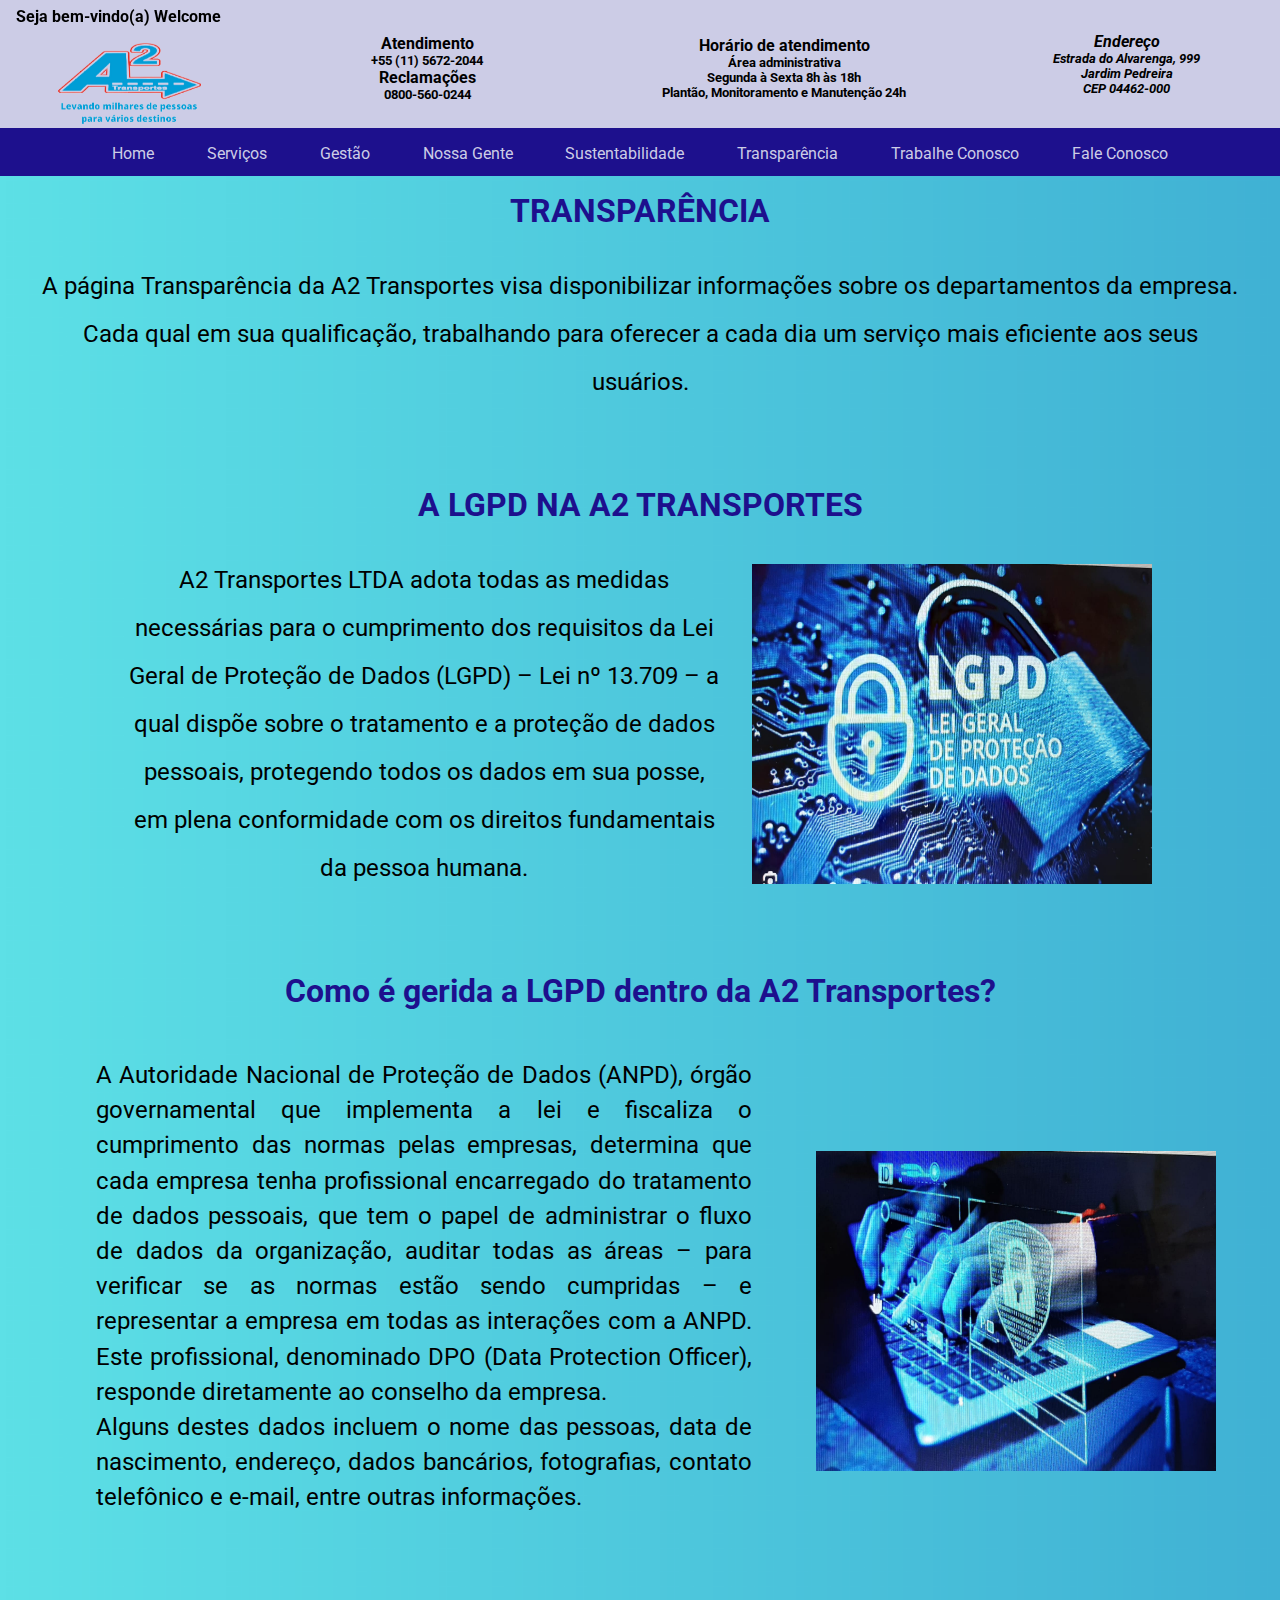
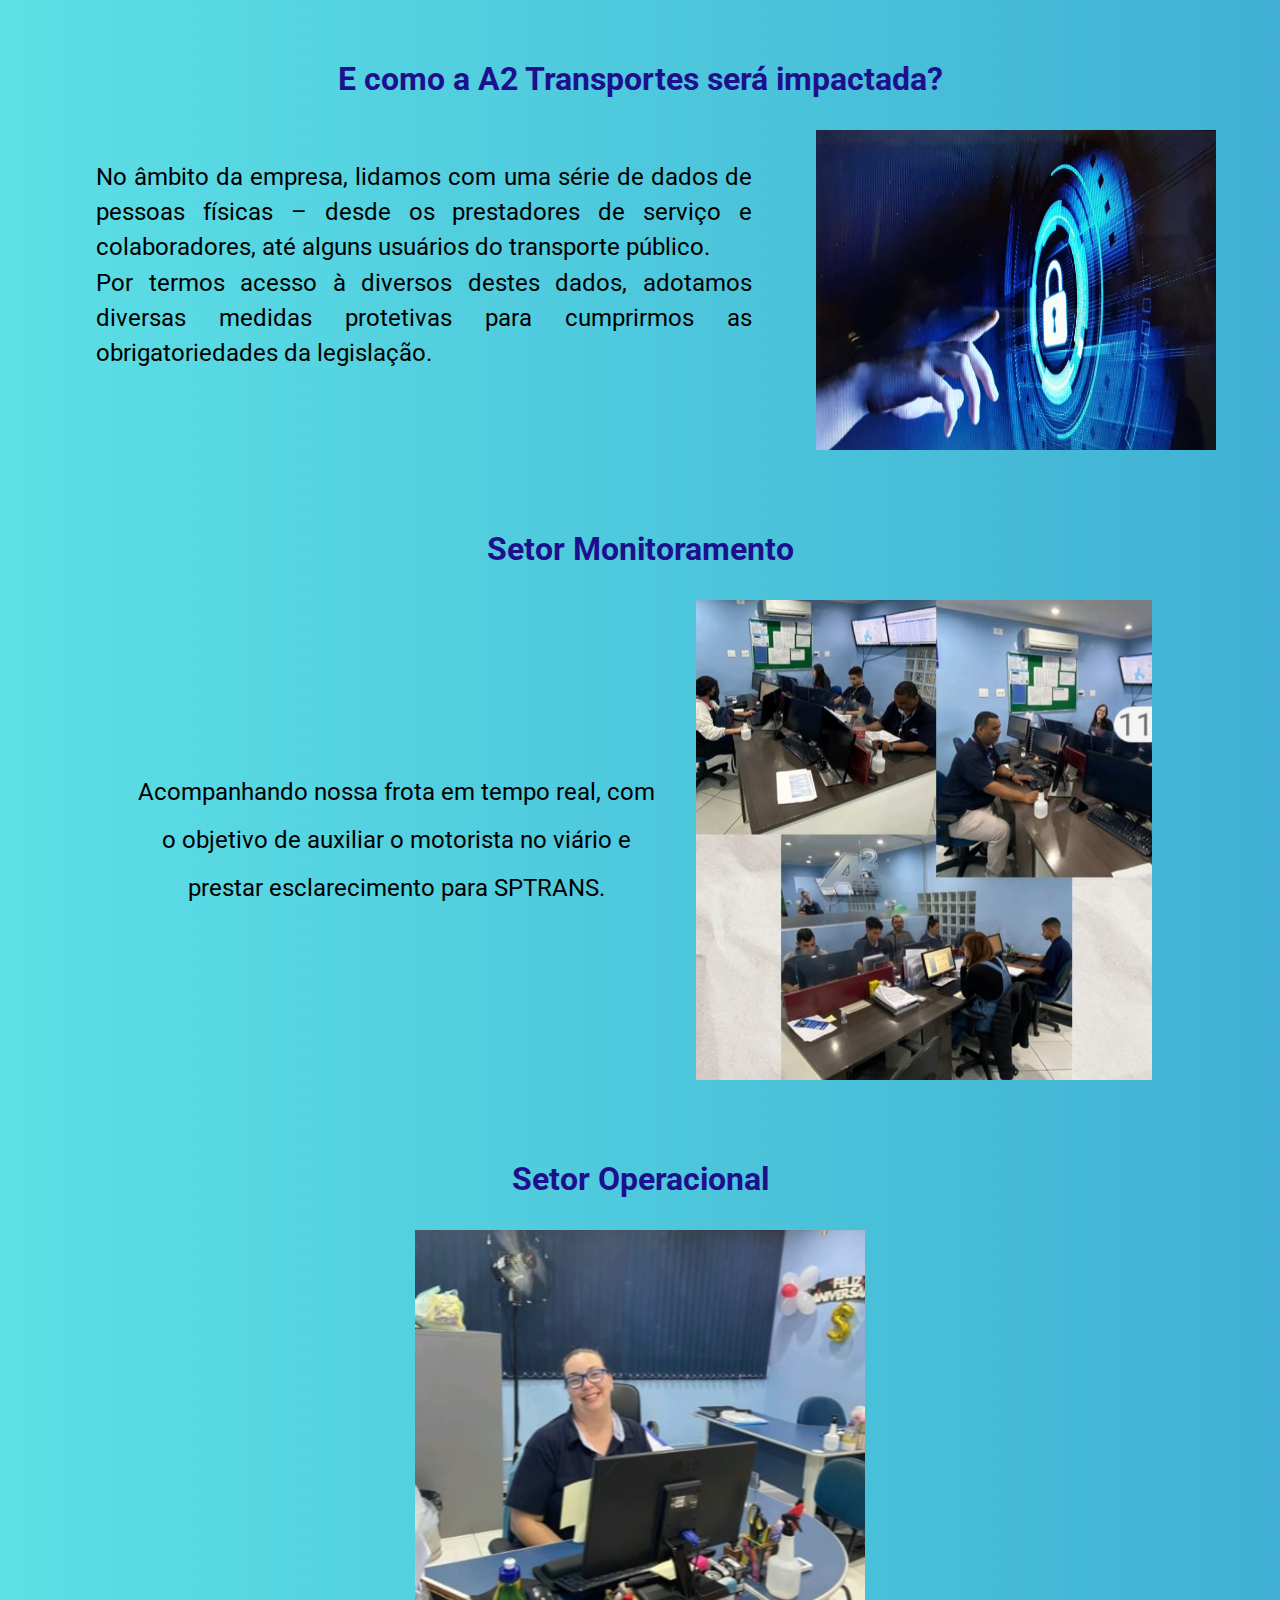
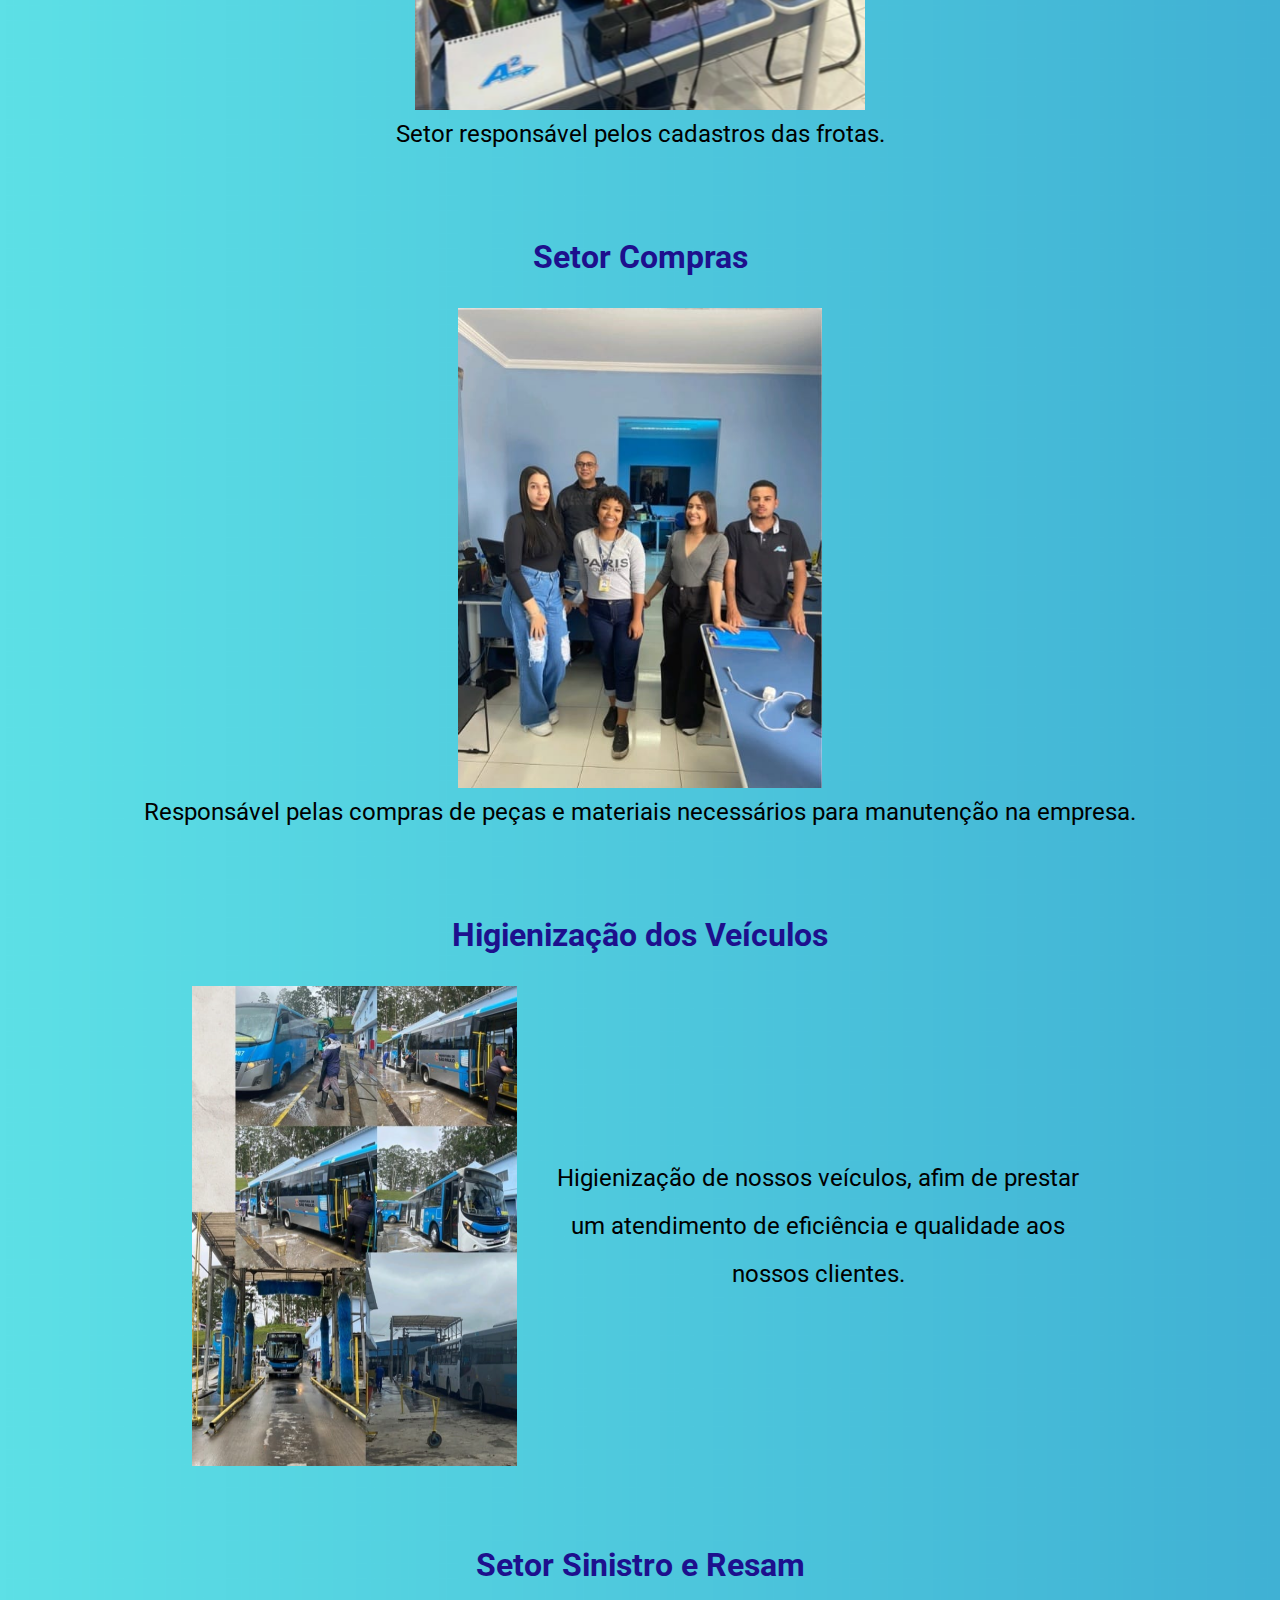
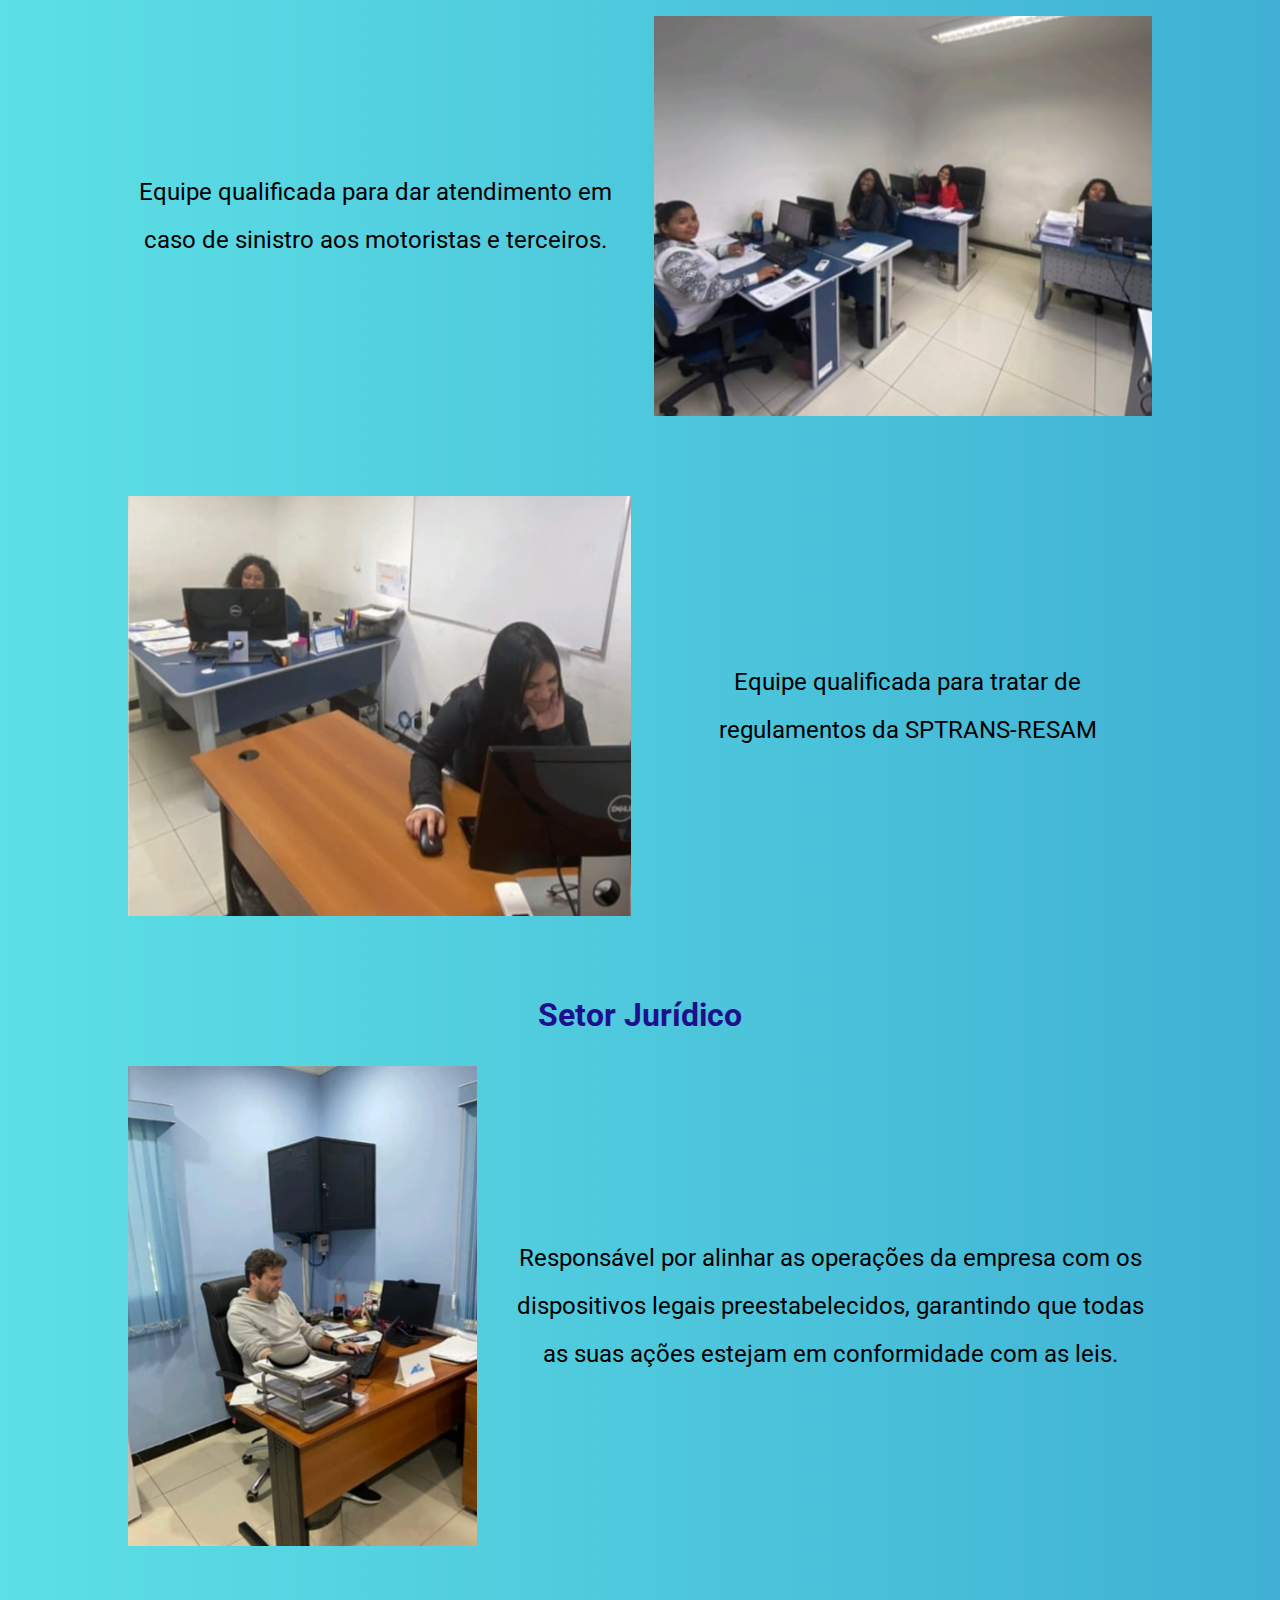
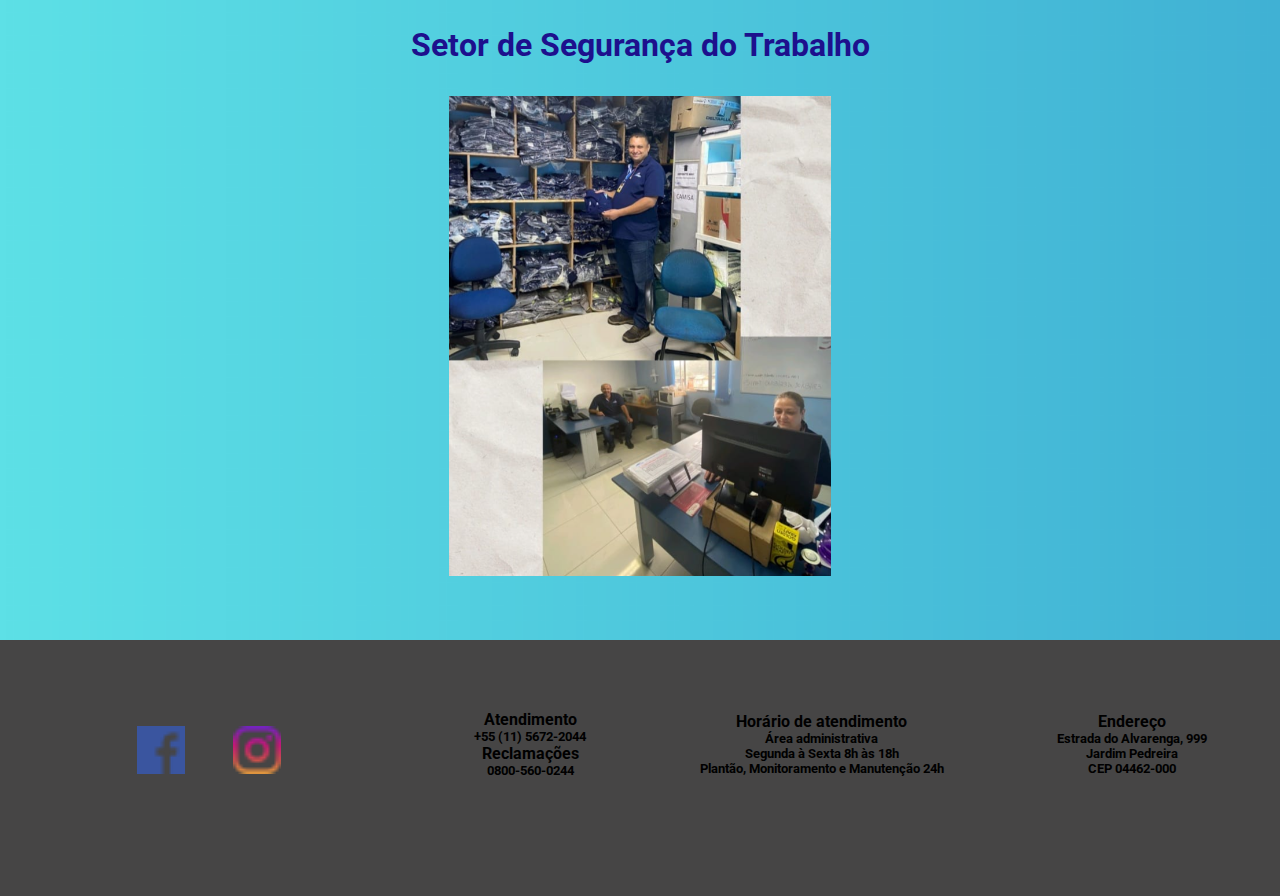
<file: transparencia.html>
<!DOCTYPE html>
<html lang="pt-br">

<head>
    <meta charset="UTF-8">
    <meta http-equiv="X-UA-Compatible" content="IE=edge">
    <meta name="viewport" content="width=device-width, initial-scale=1.0">
    <link rel="stylesheet" href="styles.css">
    <link rel="icon" sizes="192x192" href="./assets/LogoA2.png">
    <link rel="apple-touch-icon" href="./assets/LogoA2.png" type="image/jpeg">
    <link rel="shortcut icon" href="./assets/LogoA2.png" type="image/jpeg">
    <link rel="preconnect" href="https://fonts.googleapis.com">
    <link rel="preconnect" href="https://fonts.gstatic.com" crossorigin>
    <link href="https://fonts.googleapis.com/css2?family=Roboto:wght@100;300;700&display=swap" rel="stylesheet">
    <title>A2 Transportes</title>
</head>

<body>
    <header>
        <div id="welcome">
            <h4>Seja bem-vindo(a) Welcome</h4>
        </div>
        <a href="index.html" aria-label="Home">
            <img id="home" src="./assets/LogoA2.png" alt="Logo-A2">
        </a>

        <section aria-details="Informações de contato" id="contact-info">
            <h4>Atendimento</h4>
            <h5>+55 (11) 5672-2044</h5>
            <h4>Reclamações</h4>
            <h5>0800-560-0244</h5>
        </section>

        <section aria-details="Horário de atendimento" id="opening-hours">
            <h4>Horário de atendimento</h4>
            <h5>Área administrativa</h5>
            <h5>Segunda à Sexta 8h às 18h</h5>
            <h5>Plantão, Monitoramento e Manutenção 24h</h5>
        </section>

        <address aria-details="Endereço">
            <h4>Endereço</h4>
            <h5>Estrada do Alvarenga, 999</h5>
            <h5>Jardim Pedreira</h5>
            <h5>CEP 04462-000</h5>
        </address>
    </header>

    <nav class="nav" role="navigation">
        <ul class="menu" id="menu">
            <li><a class="link-menu" href="index.html">Home</a></li>
            <li><a class="link-menu" href="servicos.html">Serviços</a></li>
            <li><a class="link-menu" href="gestao.html">Gestão</a></li>
            <li><a class="link-menu" href="nossa-gente.html">Nossa Gente</a></li>
            <li><a class="link-menu" href="sustentabilidade.html">Sustentabilidade</a></li>
            <li><a class="link-menu" href="transparencia.html">Transparência</a></li>
            <li><a class="link-menu" href="trabalhe_conosco.html">Trabalhe Conosco</a></li>
            <li><a class="link-menu" href="fale_conosco.html">Fale Conosco</a></li>
        </ul>
        <button class="btn-menu" aria-label="Abrir Menu" aria-haspopup="true" aria-controls="menu"
            aria-expanded="false">
            <span class="hamburger"></span>
        </button>
    </nav>

    <main>
        <section>
            <h2>TRANSPARÊNCIA</h2>
            <p>A página Transparência da A2 Transportes visa disponibilizar informações sobre os
                departamentos da
                empresa. Cada qual em sua qualificação, trabalhando para oferecer a cada dia um serviço mais eficiente
                aos seus usuários.</p>
        </section>

        <section>
            <h2>A LGPD NA A2 TRANSPORTES</h2>
            <div>
                <p class="textp">A2 Transportes LTDA adota todas as medidas necessárias para o cumprimento dos
                    requisitos da Lei Geral de Proteção de Dados (LGPD) – Lei nº 13.709 – a qual dispõe sobre o
                    tratamento e a proteção de dados pessoais, protegendo todos os dados em sua posse, em plena
                    conformidade com os direitos fundamentais da pessoa humana.</p>
                <img id="LGPD" src="./assets/LGPD1.jpg" alt="LGPD">
            </div>
        </section>

        <section>
            <h2>Como é gerida a LGPD dentro da A2 Transportes?</h2>
            <div>
                <section class="text-fit">
                    <p>A Autoridade Nacional de Proteção de Dados (ANPD), órgão governamental que
                        implementa a lei e fiscaliza o cumprimento das normas pelas empresas, determina que cada empresa
                        tenha profissional encarregado do tratamento de dados pessoais, que tem o papel de administrar o
                        fluxo de dados da organização, auditar todas as áreas – para verificar se as normas estão sendo
                        cumpridas – e representar a empresa em todas as interações com a ANPD. Este profissional,
                        denominado DPO (Data Protection Officer), responde diretamente ao conselho da empresa.</p>
                    <p>Alguns destes dados incluem o nome das pessoas, data de nascimento, endereço, dados
                        bancários, fotografias, contato telefônico e e-mail, entre outras informações.</p>
                </section>
                <img id="LGPD" src="./assets/LGPD3.jpg" alt="LGPD">
            </div>
        </section>

        <section>
            <h2>E como a A2 Transportes será impactada?</h2>
            <div>
                <section class="text-fit">
                    <p class="textp">No âmbito da empresa, lidamos com uma série de dados de pessoas físicas – desde os
                        prestadores de serviço e colaboradores, até alguns usuários do transporte público.</p>
                    <p class="textp">Por termos acesso à diversos destes dados, adotamos diversas medidas protetivas
                        para cumprirmos as obrigatoriedades da legislação.</p>
                </section>
                <img id="LGPD" src="./assets/LGPD2.jpg" alt="LGPD">
            </div>
        </section>

        <section>
            <h2>Setor Monitoramento</h2>
            <div>
                <p>Acompanhando nossa frota em tempo real, com o objetivo de auxiliar o motorista no
                    viário e prestar
                    esclarecimento para SPTRANS.</p>
                <img src="./assets/Monitoramento.png" alt="Sala de monitoramento">
            </div>
        </section>

        <section>
            <h2>Setor Operacional</h2>
            <img src="./assets/Cadastro_frotas.png" alt="Setor de cadastro de frotas">
            <p>Setor responsável pelos cadastros das frotas.</p>
        </section>

        <section>
            <h2>Setor Compras</h2>
            <img src="./assets/Compras.jpg" alt="Setor de compras">
            <p>Responsável pelas compras de peças e materiais necessários para manutenção na empresa.</p>
        </section>

        <section>
            <h2>Higienização dos Veículos</h2>
            <div id="higienizacao">
                <img src="./assets/Higienização.jpg" alt="Higienização dos Veículos" id="hig-onibus">
                <p>Higienização de nossos veículos, afim de prestar um atendimento de eficiência e
                    qualidade aos nossos
                    clientes.</p>
        </section>

        <section>
            <h2>Setor Sinistro e Resam</h2>
            <div>
                <p>Equipe qualificada para dar atendimento em caso de sinistro aos motoristas e
                    terceiros.
                </p>
                <img src="./assets/Setor_sinistro.png" alt="Setor de sinistros">
            </div>
        </section>

        <section>
            <div>
                <img src="./assets/SPtrans_resam.png" alt="SPTRANS e Resam">
                <p>Equipe qualificada para tratar de regulamentos da SPTRANS-RESAM</p>
            </div>
        </section>

        <section>
            <h2>Setor Jurídico</h2>
            <div>
                <img src="./assets/Jurídico.jpg" alt="departamento jurídico" id="depjur">
                <p class="textp">Responsável por alinhar as operações da empresa com os dispositivos legais
                    preestabelecidos,
                    garantindo
                    que todas as suas ações estejam em conformidade com as leis.</p>
            </div>
        </section>

        <section>
            <h2>Setor de Segurança do Trabalho</h2>
            <img src="./assets/Segurança_trabalho.png" alt="departamento Segurança do Trabalho">
        </section>

    </main>

    <footer>
        <div class="social">
            <a aria-label="facebook"><img src="./assets/facebook.png" alt="Logo-Facebook" id="facebook"></a>
            <a aria-label="instagram"><img src="./assets/instagram.png" alt="Logo-Instagram" id="instagram"></a>
        </div>
        <section aria-details="Informações de contato" id="contact-info">
            <h4>Atendimento</h4>
            <h5>+55 (11) 5672-2044</h5>
            <h4>Reclamações</h4>
            <h5>0800-560-0244</h5>
        </section>

        <section aria-details="Horário de atendimento" id="opening-hours">
            <h4>Horário de atendimento</h4>
            <h5>Área administrativa</h5>
            <h5>Segunda à Sexta 8h às 18h</h5>
            <h5>Plantão, Monitoramento e Manutenção 24h</h5>
        </section>

        <section aria-details="Endereço">
            <h4>Endereço</h4>
            <h5>Estrada do Alvarenga, 999</h5>
            <h5>Jardim Pedreira</h5>
            <h5>CEP 04462-000</h5>
        </section>
    </footer>


</body>

<script defer src="scripts.js"></script>

</html>
</file>
<file: styles.css>
:root {
  --blue-dark: rgb(29, 16, 141);
  --blue-light: rgb(61, 184, 241);
  --white: rgb(204, 204, 230);
}

* {
  margin: 0;
  padding: 0;
  box-sizing: border-box;
  font-family: 'Roboto', sans-serif;
  color: black;
  user-select: none;
  list-style: none;
  text-decoration: none;
}

body {
  background-image: url(./assets/Background.png);
  min-height: 100vh;
  width: 100%;
  background-size: cover;
  right: 0;
  overflow-x: hidden;
}

#welcome {
  position: fixed;
  top: 0;
  height: 2rem;
  margin-left: 0;
  padding-left: 1rem;
}

header {
  display: flex;
  align-items: center;
  justify-content: space-between;
  background-color: var(--white);
  width: 100%;
  height: 10rem;
  padding-top: 2rem;
  padding-left: 0;
  padding-right: 5rem;
  padding-bottom: 4rem;
  position: fixed;
  top: 0px;
  z-index: 10;

}

header a {
  padding-top: 1rem;
  padding-left: 1rem;
  padding-right: 1rem;
  padding-bottom: 1rem;
  cursor: pointer;
}

#home {
  width: 10rem;
  margin-left: 2rem;
  margin-top: 2rem;
}

header section {
  margin-top: 2rem;
  margin-bottom: 1.5rem;
  padding-top: 0;
}

address {
  text-align: center;
}

nav {
  background-color: var(--blue-dark);
  width: 100%;
  height: 3rem;
  position: fixed;
  top: 8rem;
  z-index: 10;

}

nav a {
  color: var(--white);
  cursor: pointer;
}

.menu {
  display: flex;
  justify-content: space-between;
  padding: 1rem 7rem 2rem;
}

.btn-menu {
  display: none;
}

.mobile-menu {
  display: none;
}





@media (max-width: 912px) {
  body {
    overflow-x: hidden;
  }

  header {
    padding-right: 2rem;
  }

  header a {
    margin-left: auto;
    margin-right: auto;
  }

  header div,
  header address {
    display: none;
  }

  nav {
    padding: 0.6rem;
  }

  .menu {
    display: none;
    position: absolute;
    top: 3rem;
    left: 0;
    background-color: rgba(220, 220, 226, 0.6);
    text-align: center;
    width: 40%;
    height: 90vh;
    z-index: 10;
    animation: navLinkFade 1s;
  }

  .menu a {
    display: flex;
    align-items: center;
    justify-content: center;
    gap: 3rem;
    padding: 1rem 0;
    margin-inline: 1rem;
    border-radius: 0;
    color: black;
    font-weight: bolder;
  }

  .btn-menu {
    background: none;
    border: none;
    font: inherit;
    display: flex;
    align-items: center;
    gap: 0.5rem;
    cursor: pointer;
  }

  .hamburger {
    border-top: 0.125rem solid;
    width: 1.25rem;
  }

  .hamburger::before,
  .hamburger::after {
    content: "";
    display: block;
    width: 1.25rem;
    height: 0.125rem;
    background: currentColor;
    margin-top: 0.3125rem;
    position: relative;
    transition: 0.3s;
  }

  .nav.active .menu {
    display: block;
    height: 70vh;
  }

  .nav.active .hamburger {
    border-top-color: transparent;
  }

  .nav.active .hamburger::before {
    transform: rotate(135deg);
  }

  .nav.active .hamburger::after {
    transform: rotate(-135deg);
    top: -0.4375rem;
  }

}

@media (max-width: 768px) {
  /* Styles for screens up to 768px wide */

  header {
    flex-direction: column;
    align-items: flex-start;
    padding-top: 0;
    padding-left: 1rem;
    padding-right: 1rem;
  }

  #home {
    margin-left: 1rem;
    margin-top: 0;
  }

  header section,
  address {
    display: none;
  }

  header section {
    margin-top: 1.5rem;
    padding-top: 0.5rem;
  }

  #easg p {
    padding-inline: 2rem;
}

#easg-li {
    padding-left: 4rem;
}

#relevante {
    margin: 2rem 0;
    padding: 2rem;
}

#relevante h2 {
    width: auto;
}

  #relevante img {
    display: none;
  }
}


@media (max-width: 480px) {
  /* Styles for screens up to 480px wide */

  header {
    padding-right: 1rem;
  }

  #home {
    width: 8rem;
    margin-left: 0.5rem;
    margin-top: 0.5rem;
  }

  #slider img {
    top: 11rem;

  }

  #slider {
    height: 30rem;
  }



  div {
    flex-direction: column;
  }

  img {
    max-width: 100%;
  }

  p {
    text-align: justify;
    padding-inline: 1rem;
  }

  #missao-visao-valores card {
    width: 30%;
    display: flex;
    flex-direction: column;
    margin: 0 auto;
  }

  #missao-visao-valores div {
    width: 30%;
  }

}

@keyframes navLinkFade {
  from {
    opacity: 0;
    transform: translateX(-1%);
  }

  to {
    opacity: 1;
    transform: translateX(2%);
  }
}

main {
  margin-top: 11rem;

}

#slider {
  top: 10rem;
  width: 100%;
  height: 30rem;
  position: relative;
  display: flex;
  flex-direction: column;
  justify-content: center;
  gap: 5vw;
  z-index: 1;
  margin-bottom: 10rem;



}

#slider img {

  opacity: 0;
  position: absolute;
  width: 100%;
  height: 100%;
  transition: opacity 1000ms;
  z-index: 1;
  box-shadow: 0 0 20px var(--blue-dark);

}

#slider img.selected {
  opacity: 1;
}

@media (max-width: 768px) {
  #slider {
    top: 5%;
    max-height: 20rem;
    gap: 3vw;
    margin-bottom: 5rem;
  }
}

container img {
  margin-bottom: 4rem;
  width: 100%;
  height: 10rem;
}


section {
  display: flex;
  flex-direction: column;
  align-items: center;
  margin-bottom: 2rem;
  padding-inline: 2rem;
  padding-top: 1rem;
  text-align: center;
  margin-bottom: 4rem;
}

div {
  display: flex;
  align-items: center;
  justify-content: space-between;
  padding-inline: 6rem;
  gap: 2rem;
}


h2 {
  font-size: xx-large;
  padding-bottom: 2rem;
  color: var(--blue-dark);
  text-align: center;
}

h3 {
  font-size: x-large;
  padding-bottom: 2rem;
}

p {
  font-size: x-large;
  line-height: 3rem;
}

section img {
  max-height: 30rem;
}


.row-bus img {
  height: 20rem;
  width: 25rem;

}

.row-bus {
  display: flex;
  justify-content: space-around;
  padding-inline: 0;
}

#Logo {
  background-color: #333;
  border-radius: 2rem;
  margin-top: 1rem;
}

#card-modelo {
  display: flex;
  justify-content: space-between;
}

#card-modelo card {
  height: 8rem;
  text-align: center;
  background-color: rgb(184, 156, 156, 0.3);
  padding: 5rem 0 10rem;
  width: 15rem;
  border-radius: 10px;
}

#cultura-seguranca p {
  font-size: larger;
  line-height: 2rem;
  text-align: justify;
  margin-bottom: 2rem;
}

#cultura-seguranca div {
  padding-inline: 1rem;
}

#cultura-seguranca img {
  height: 35rem;
  width: 33rem;
}



#missao-visao-valores {
  display: flex;
  justify-content: space-evenly;
  text-align: center;
  font-size: 2rem;
}

#missao-visao-valores card {
  background-color: transparent;
  border-style: solid;
  height: 35rem;
  width: 25.5rem;
  margin: 0 0 3rem;
  border-color: black;
}


#missao-visao-valores img {
  height: 7rem;
  width: 25rem;
}

#missao-visao-valores p {
  color: white;
  margin: 2rem 2rem 2rem 2rem;
  font-size: 1.25rem;
  text-align: center;
  line-height: 2rem;
}

#card-sust {
  display: flex;
  justify-content: center;

}

#card-sust card {
  display: flex;
  flex-direction: column;
  align-items: center;
  height: 30rem;
  width: 22rem;
  margin: 0 0 2rem;
  padding: 1rem 1rem 1rem 1rem;
  background-color: rgb(184, 156, 156, 0.2);
  border-radius: 1rem;
}

#card-sust h3,
#card-sust p {
  font-size: x-large;
  line-height: 2rem;
}

#card-sust h3 {
  margin-bottom: 1.5rem;
  margin-top: 1rem;
}

#easg p {
  text-align: justify;
  padding-inline: 5rem;
  line-height: 2rem;
  margin-bottom: -2rem;
}

#easg-li {
  padding-left: 8rem;
  font-size: x-large;
}

#relevante {
  margin-top: 2rem;
  margin-left: 2rem;
  padding-top: 4rem;
  background-color: rgb(70, 69, 69, 0.3);
  border-radius: 2rem;
  height: 23rem;
  width: 95%;
  justify-content: center;
}

#relevante h2 {
  width: 12rem;

}

#relevante p {
  width: 95%;
  text-align: left;
  line-height: 2rem;
  padding-bottom: 1rem;
}


#relevante img {
  height: 15rem;
  width: 15rem;
  padding-inline: -2rem;
  margin-inline: -2rem;
}

#card-sust li {
  font-size: x-large;
}

#LGPD {
  height: 20rem;
  width: 25rem;
}

.text-fit {
  text-align: justify;
  width: 45rem;
}

.text-fit p {
  line-height: 2.2rem;
}

#higienizacao {
  padding-inline: 10rem;
}

#trabalhe {
  margin-bottom: 1rem;
}

form {
  width: 100%;
  margin-bottom: 2rem;
}



fieldset div {
  display: flex;
  flex-direction: column;
  gap: 0;
  max-inline-size: 100%;
  align-items: start;
  line-height: 1rem;
}

label {
  margin-top: 0.5rem;
}

#mensagem {
  width: 100%;
}

.file-text {
  width: 100%;
}

#telefone {
  display: flex;
  flex-direction: row;
}

#area {
  width: 3rem;
}

#numero {
  width: 50rem;
}


.file-input {
  position: relative;
  display: inline-block;
}

.input-file {
  opacity: 0;
  position: absolute;

  z-index: -1;
}

.file-label {
  display: inline-block;
  padding: 1rem;
  height: 2.5rem;
  width: 10rem;
  background-color: var(--blue-dark);
  border: solid;
  color: white;

  border-radius: 1rem;
  cursor: pointer;
  transition: 8s;
}

.file-label:hover {
  background-color: #ccc;
}


input:focus {
  background-color: var(--blue-light);
}

button {
  width: 5rem;
  height: 2rem;
  border-radius: 2rem;
  background-color: var(--blue-dark);
  cursor: pointer;
  margin-top: 0.5rem;
  margin-bottom: 0.5rem;
}

button:hover {
  background-color: var(--blue-light);
  transition: 0.8s;

}


iframe {
  width: 100%;
  height: 25rem;
}

footer {
  background-color: rgb(70, 69, 69);
  display: flex;
  align-items: center;
  justify-content: space-around;
  width: 100%;
  height: 10rem;
  padding: 8rem 1rem;
  bottom: 0;
}

.social {
  display: flex;
  margin-bottom: 2rem;
}

.social a {
  margin-right: 1rem;
}

.social img {
  height: 3rem;
}


@media (max-width: 768px) {
  footer {
    justify-content: space-around;
  }
}

@media (max-width: 480px) {


  footer {

    height: 40rem;
    flex-direction: column;
    align-items: center;
    padding: 1rem;
    justify-content: space-around;


  }

  .social {
    margin-bottom: 1rem;
  }
}
</file>
